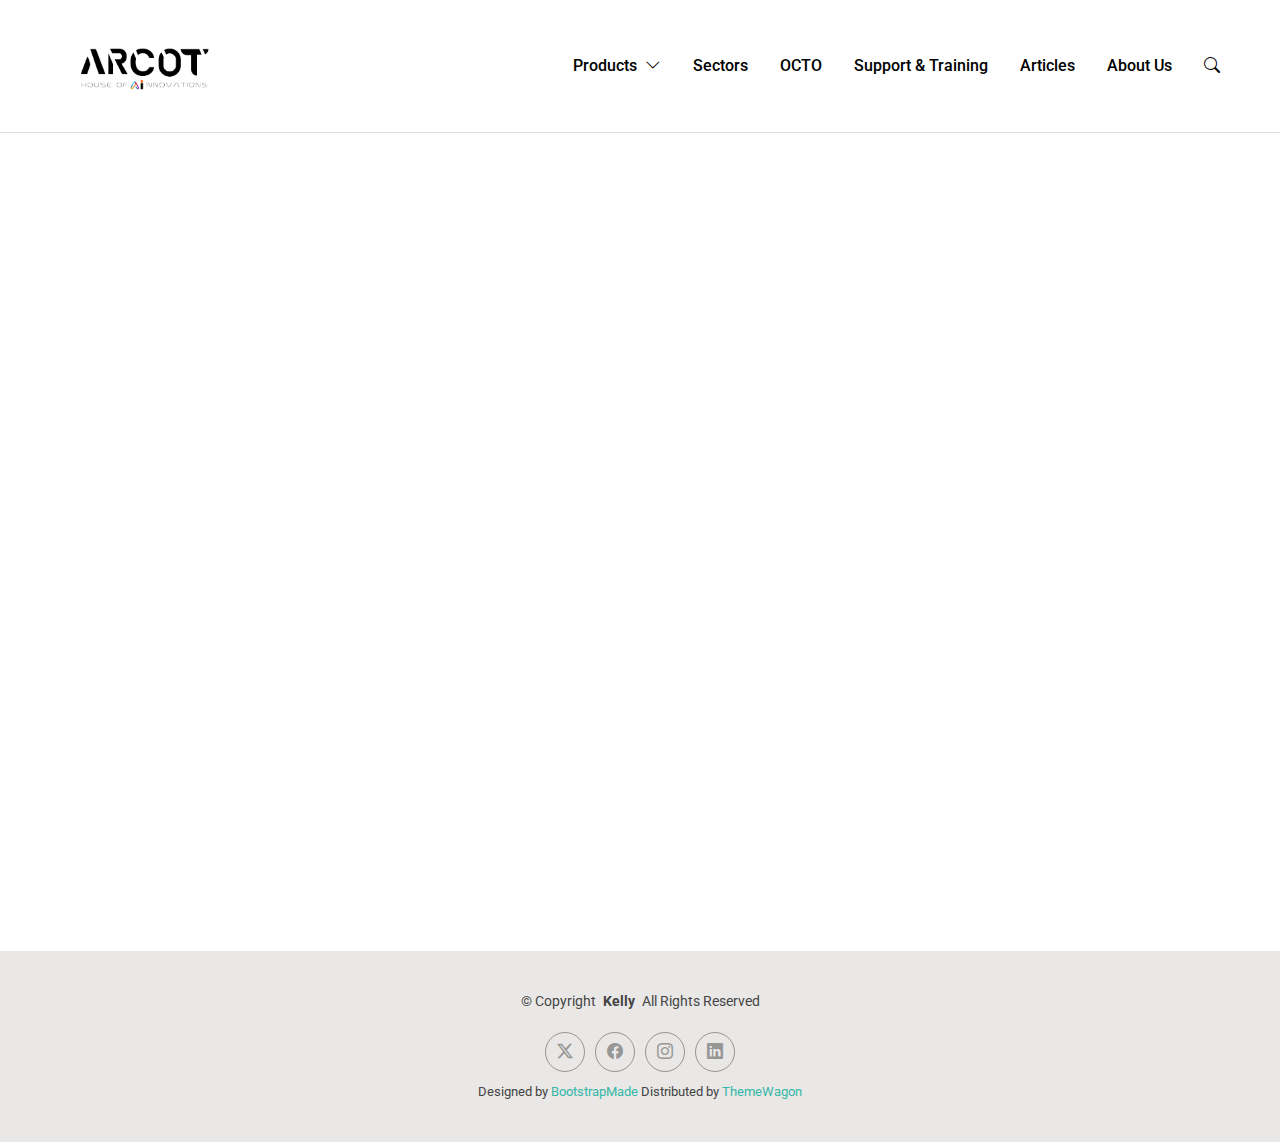
<file: index.html>
<!DOCTYPE html>
<html lang="en">

<head>
  <meta charset="utf-8">
  <meta content="width=device-width, initial-scale=1.0" name="viewport">
  <title>Arcot Industries Private Limited</title>
  <meta name="description" content="">
  <meta name="keywords" content="">
  <link href="https://cdn.jsdelivr.net/npm/bootstrap@5.3.0/dist/css/bootstrap.min.css" rel="stylesheet">
  <link href="https://cdn.jsdelivr.net/npm/bootstrap-icons@1.10.5/font/bootstrap-icons.css" rel="stylesheet">

<link href="https://cdn.jsdelivr.net/npm/bootstrap@5.3.0/dist/css/bootstrap.min.css" rel="stylesheet" />
  <link href="https://cdn.jsdelivr.net/npm/bootstrap-icons@1.10.5/font/bootstrap-icons.css" rel="stylesheet" />

  <!-- Favicons -->
  <link href="assets/img/AI-LOGO-1.png" rel="icon">
  <link href="assets/img/apple-touch-icon.png" rel="apple-touch-icon">

  <!-- Fonts -->
  <link href="https://fonts.googleapis.com" rel="preconnect">
  <link href="https://fonts.gstatic.com" rel="preconnect" crossorigin>
  <link href="https://fonts.googleapis.com/css2?family=Roboto:ital,wght@0,100;0,300;0,400;0,500;0,700;0,900;1,100;1,300;1,400;1,500;1,700;1,900&family=Poppins:ital,wght@0,100;0,200;0,300;0,400;0,500;0,600;0,700;0,800;0,900;1,100;1,200;1,300;1,400;1,500;1,600;1,700;1,800;1,900&family=Raleway:ital,wght@0,100;0,200;0,300;0,400;0,500;0,600;0,700;0,800;0,900;1,100;1,200;1,300;1,400;1,500;1,600;1,700;1,800;1,900&display=swap" rel="stylesheet">

  <!-- Vendor CSS Files -->
  <link href="assets/vendor/bootstrap/css/bootstrap.min.css" rel="stylesheet">
  <link href="assets/vendor/bootstrap-icons/bootstrap-icons.css" rel="stylesheet">
  <link href="assets/vendor/aos/aos.css" rel="stylesheet">
  <link href="assets/vendor/swiper/swiper-bundle.min.css" rel="stylesheet">
  <link href="assets/vendor/glightbox/css/glightbox.min.css" rel="stylesheet">

  <!-- Main CSS File -->
  <link href="assets/css/main.css" rel="stylesheet">


</head>

<body class="index-page">
<!-- ✅ Fully Working Ansell-style Navbar with Product Mega Dropdown -->
<header>
  <div class="header-wrap position-relative">
    <a href="#"><img src="assets/img/AI-LOGO-1.png" alt="Logo" class="logo"></a>
    <button class="menu-toggle" onclick="toggleMenu()" id="menuBtn"><i class="bi bi-list"></i></button>
    <nav class="navmenu" id="mainNav">
      <ul class="mb-0">
        <li>
          <a href="#" onclick="toggleMegaMenu(event)">Products <i class="bi bi-chevron-down ms-1"></i></a>
        </li>
        <li><a href="#">Sectors</a></li>
        <li><a href="#">OCTO</a></li>
        <li><a href="#">Support & Training</a></li>
        <li><a href="#">Articles</a></li>
        <li><a href="#">About Us</a></li>
        <li><a href="#"><i class="bi bi-search"></i></a></li>
      </ul>
    </nav>
  </div>

  <div id="megaMenu" class="mega-menu">
    <div class="row">
      <div class="col-md-3">
        <h5 class="section-title">Products</h5>
        <div class="underline"></div>
        <p class="description">
          We are a leading manufacturer of quality internal and external lighting products for commercial, industrial and retail applications.
        </p>
        <a href="#" style="color:#8a2042; font-weight:600;">View all products <i class="bi bi-arrow-right"></i></a>
      </div>
      <div class="col-md-9">
        <h5 class="section-title">Product Types</h5>
        <div class="underline"></div>
        <div class="d-flex flex-wrap">
          <a href="#">Smart Lighting</a>
          <a href="#">Downlights</a>
          <a href="#">Track Lighting</a>
          <a href="#">Pendants</a>
          <a href="#">Wall Lights</a>
          <a href="#">LED Strip</a>
          <a href="#">Bespoke LED Strip Service</a>
          <a href="#">Cabinet and Bathroom Fittings</a>
          <a href="#">Bulkheads</a>
          <a href="#">Bollards</a>
          <a href="#">Feature Lighting</a>
          <a href="#">Floodlights</a>
          <a href="#">Street Lights</a>
          <a href="#">High/Low Bay</a>
          <a href="#">Battens and Weatherproofs</a>
          <a href="#">Commercial Linear</a>
          <a href="#">Commercial Modular</a>
          <a href="#">Emergency</a>
          <a href="#">AFIX</a>
          <a href="#">Electrical Accessories</a>
          <a href="#">Product Data Downloads</a>
          <a href="#">Inspiration</a>
        </div>
      </div>
    </div>
  </div>
</header>

<script>
  function toggleMegaMenu(event) {
    event.preventDefault();
    const menu = document.getElementById('megaMenu');
    menu.classList.toggle('show');
  }

  function toggleMenu() {
    const nav = document.getElementById('mainNav');
    const btn = document.getElementById('menuBtn');
    nav.classList.toggle('show');
    btn.innerHTML = nav.classList.contains('show')
      ? '<i class="bi bi-x-lg"></i>'
      : '<i class="bi bi-list"></i>';
  }

  document.addEventListener('click', function (e) {
    const menu = document.getElementById('megaMenu');
    const nav = document.getElementById('mainNav');
    if (!e.target.closest('.navmenu') && !e.target.closest('#megaMenu') && !e.target.closest('#menuBtn')) {
      menu.classList.remove('show');
    }
  });
</script>


<!-- Styles -->
  <style>
    body { margin: 0; }
    header { background: #fff; border-bottom: 1px solid #ddd; padding: 1rem 0; position: sticky; top: 0; z-index: 9999; }
    .navmenu ul { list-style: none; margin: 0; padding: 0; display: flex; gap: 2rem; }
    .navmenu a { text-decoration: none; color: #000; font-weight: 500; }
    .navmenu a:hover { color: #80003c; }
    .mega-menu { display: none; position: absolute; top: 100%; left: 0; width: 100vw; background: #fff; padding: 2rem; box-shadow: 0 5px 15px rgba(0,0,0,0.1); }
    .mega-menu ul { padding-left: 0; list-style: none; }
    .mega-menu a { color: #000; display: block; padding: 5px 0; }
    .mega-menu a:hover { color: #80003c; text-decoration: underline; }
    .header-social-links a { margin-left: 0.5rem; font-size: 1.2rem; color: #000; }
  </style>




  <main class="main">

    <!-- Hero Section -->
    <section id="hero" class="hero section">

      <img src="assets/img/hero-bg.jpg" alt="" data-aos="fade-in">

      <div class="container text-center" data-aos="zoom-out" data-aos-delay="100">
        <div class="row justify-content-center">
          <div class="col-lg-8">
            <h2>Kelly Adams</h2>
            <p>I'm a professional illustrator from San Francisco</p>
            <a href="about.html" class="btn-get-started">About Me</a>
          </div>
        </div>
      </div>

    </section><!-- /Hero Section -->

  </main>

  <footer id="footer" class="footer light-background">

    <div class="container">
      <div class="copyright text-center ">
        <p>© <span>Copyright</span> <strong class="px-1 sitename">Kelly</strong> <span>All Rights Reserved<br></span></p>
      </div>
      <div class="social-links d-flex justify-content-center">
        <a href=""><i class="bi bi-twitter-x"></i></a>
        <a href=""><i class="bi bi-facebook"></i></a>
        <a href=""><i class="bi bi-instagram"></i></a>
        <a href=""><i class="bi bi-linkedin"></i></a>
      </div>
      <div class="credits">
        <!-- All the links in the footer should remain intact. -->
        <!-- You can delete the links only if you've purchased the pro version. -->
        <!-- Licensing information: https://bootstrapmade.com/license/ -->
        <!-- Purchase the pro version with working PHP/AJAX contact form: [buy-url] -->
        Designed by <a href="https://bootstrapmade.com/">BootstrapMade</a> Distributed by <a href=“https://themewagon.com>ThemeWagon
      </div>
    </div>
  </footer>

  <!-- Scroll Top -->
  <a href="#" id="scroll-top" class="scroll-top d-flex align-items-center justify-content-center"><i class="bi bi-arrow-up-short"></i></a>



  <!-- Vendor JS Files -->
  <script src="assets/vendor/bootstrap/js/bootstrap.bundle.min.js"></script>
  <script src="assets/vendor/php-email-form/validate.js"></script>
  <script src="assets/vendor/aos/aos.js"></script>
  <script src="assets/vendor/waypoints/noframework.waypoints.js"></script>
  <script src="assets/vendor/purecounter/purecounter_vanilla.js"></script>
  <script src="assets/vendor/swiper/swiper-bundle.min.js"></script>
  <script src="assets/vendor/glightbox/js/glightbox.min.js"></script>
  <script src="assets/vendor/imagesloaded/imagesloaded.pkgd.min.js"></script>
  <script src="assets/vendor/isotope-layout/isotope.pkgd.min.js"></script>

  <!-- Main JS File -->
  <script src="assets/js/main.js"></script>
  <!-- Scripts -->




</body>

</html>
</file>
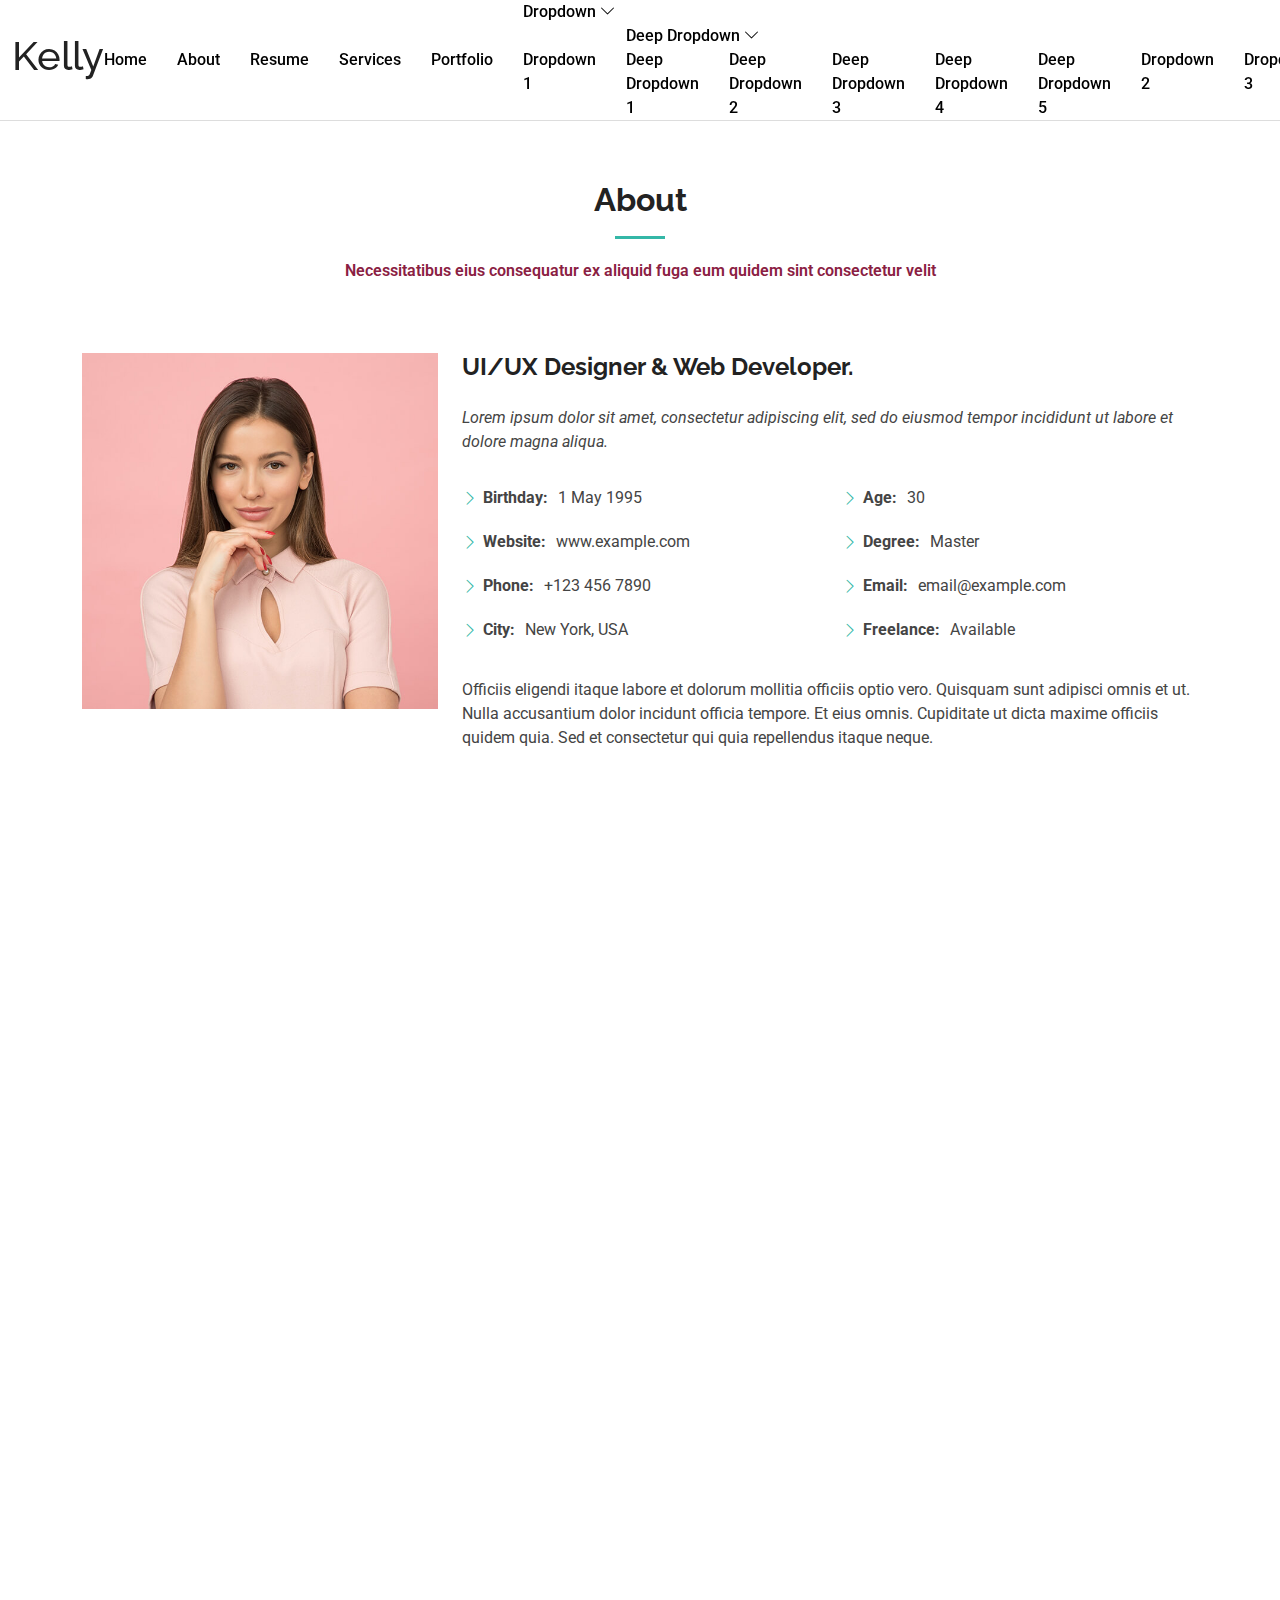
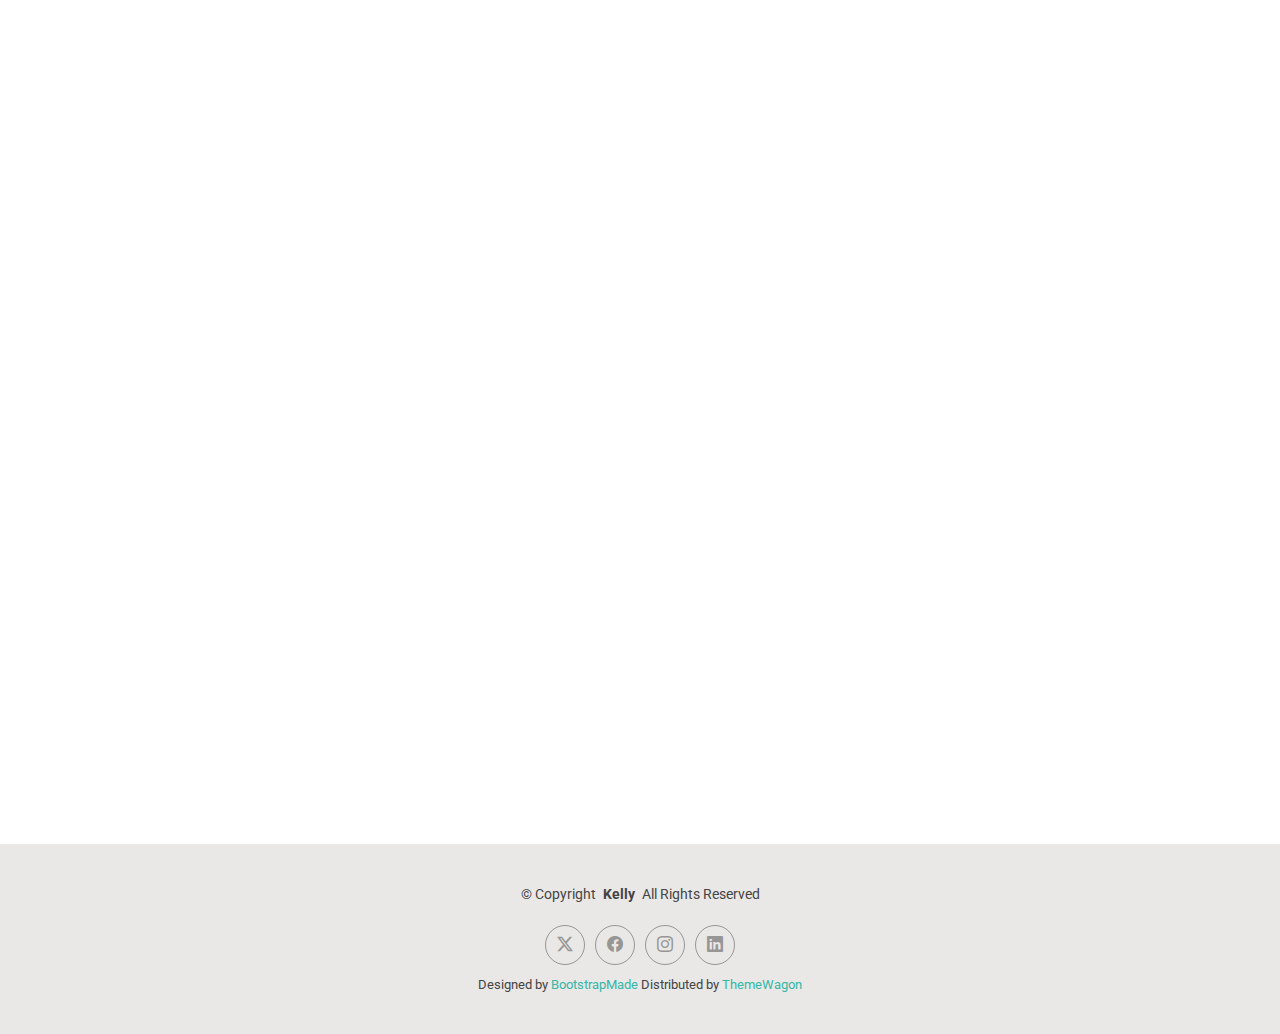
<file: about.html>
<!DOCTYPE html>
<html lang="en">

<head>
  <meta charset="utf-8">
  <meta content="width=device-width, initial-scale=1.0" name="viewport">
  <title>Arcot Industries Private Limited</title>
  <meta name="description" content="">
  <meta name="keywords" content="">

  <!-- Favicons -->
  <link href="assets/img/favicon.png" rel="icon">
  <link href="assets/img/apple-touch-icon.png" rel="apple-touch-icon">

  <!-- Fonts -->
  <link href="https://fonts.googleapis.com" rel="preconnect">
  <link href="https://fonts.gstatic.com" rel="preconnect" crossorigin>
  <link href="https://fonts.googleapis.com/css2?family=Roboto:ital,wght@0,100;0,300;0,400;0,500;0,700;0,900;1,100;1,300;1,400;1,500;1,700;1,900&family=Poppins:ital,wght@0,100;0,200;0,300;0,400;0,500;0,600;0,700;0,800;0,900;1,100;1,200;1,300;1,400;1,500;1,600;1,700;1,800;1,900&family=Raleway:ital,wght@0,100;0,200;0,300;0,400;0,500;0,600;0,700;0,800;0,900;1,100;1,200;1,300;1,400;1,500;1,600;1,700;1,800;1,900&display=swap" rel="stylesheet">

  <!-- Vendor CSS Files -->
  <link href="assets/vendor/bootstrap/css/bootstrap.min.css" rel="stylesheet">
  <link href="assets/vendor/bootstrap-icons/bootstrap-icons.css" rel="stylesheet">
  <link href="assets/vendor/aos/aos.css" rel="stylesheet">
  <link href="assets/vendor/swiper/swiper-bundle.min.css" rel="stylesheet">
  <link href="assets/vendor/glightbox/css/glightbox.min.css" rel="stylesheet">

  <!-- Main CSS File -->
  <link href="assets/css/main.css" rel="stylesheet">

  <!-- =======================================================
  * Template Name: Kelly
  * Template URL: https://bootstrapmade.com/kelly-free-bootstrap-cv-resume-html-template/
  * Updated: Aug 07 2024 with Bootstrap v5.3.3
  * Author: BootstrapMade.com
  * License: https://bootstrapmade.com/license/
  ======================================================== -->
</head>

<body class="about-page">

  <header id="header" class="header d-flex align-items-center light-background sticky-top">
    <div class="container-fluid position-relative d-flex align-items-center justify-content-between">

      <a href="index.html" class="logo d-flex align-items-center me-auto me-xl-0">
        <!-- Uncomment the line below if you also wish to use an image logo -->
        <!-- <img src="assets/img/logo.png" alt=""> -->
        <h1 class="sitename">Kelly</h1>
      </a>

      <nav id="navmenu" class="navmenu">
        <ul>
          <li><a href="index.html">Home</a></li>
          <li><a href="about.html" class="active">About</a></li>
          <li><a href="resume.html">Resume</a></li>
          <li><a href="services.html">Services</a></li>
          <li><a href="portfolio.html">Portfolio</a></li>
          <li class="dropdown"><a href="#"><span>Dropdown</span> <i class="bi bi-chevron-down toggle-dropdown"></i></a>
            <ul>
              <li><a href="#">Dropdown 1</a></li>
              <li class="dropdown"><a href="#"><span>Deep Dropdown</span> <i class="bi bi-chevron-down toggle-dropdown"></i></a>
                <ul>
                  <li><a href="#">Deep Dropdown 1</a></li>
                  <li><a href="#">Deep Dropdown 2</a></li>
                  <li><a href="#">Deep Dropdown 3</a></li>
                  <li><a href="#">Deep Dropdown 4</a></li>
                  <li><a href="#">Deep Dropdown 5</a></li>
                </ul>
              </li>
              <li><a href="#">Dropdown 2</a></li>
              <li><a href="#">Dropdown 3</a></li>
              <li><a href="#">Dropdown 4</a></li>
            </ul>
          </li>
          <li><a href="contact.html">Contact</a></li>
        </ul>
        <i class="mobile-nav-toggle d-xl-none bi bi-list"></i>
      </nav>

      <div class="header-social-links">
        <a href="#" class="twitter"><i class="bi bi-twitter-x"></i></a>
        <a href="#" class="facebook"><i class="bi bi-facebook"></i></a>
        <a href="#" class="instagram"><i class="bi bi-instagram"></i></a>
        <a href="#" class="linkedin"><i class="bi bi-linkedin"></i></a>
      </div>

    </div>
  </header>

  <main class="main">

    <!-- About Section -->
    <section id="about" class="about section">

      <!-- Section Title -->
      <div class="container section-title" data-aos="fade-up">
        <h2>About</h2>
        <p>Necessitatibus eius consequatur ex aliquid fuga eum quidem sint consectetur velit</p>
      </div><!-- End Section Title -->

      <div class="container" data-aos="fade-up" data-aos-delay="100">

        <div class="row gy-4 justify-content-center">
          <div class="col-lg-4">
            <img src="assets/img/profile-img.jpg" class="img-fluid" alt="">
          </div>
          <div class="col-lg-8 content">
            <h2>UI/UX Designer &amp; Web Developer.</h2>
            <p class="fst-italic py-3">
              Lorem ipsum dolor sit amet, consectetur adipiscing elit, sed do eiusmod tempor incididunt ut labore et dolore
              magna aliqua.
            </p>
            <div class="row">
              <div class="col-lg-6">
                <ul>
                  <li><i class="bi bi-chevron-right"></i> <strong>Birthday:</strong> <span>1 May 1995</span></li>
                  <li><i class="bi bi-chevron-right"></i> <strong>Website:</strong> <span>www.example.com</span></li>
                  <li><i class="bi bi-chevron-right"></i> <strong>Phone:</strong> <span>+123 456 7890</span></li>
                  <li><i class="bi bi-chevron-right"></i> <strong>City:</strong> <span>New York, USA</span></li>
                </ul>
              </div>
              <div class="col-lg-6">
                <ul>
                  <li><i class="bi bi-chevron-right"></i> <strong>Age:</strong> <span>30</span></li>
                  <li><i class="bi bi-chevron-right"></i> <strong>Degree:</strong> <span>Master</span></li>
                  <li><i class="bi bi-chevron-right"></i> <strong>Email:</strong> <span>email@example.com</span></li>
                  <li><i class="bi bi-chevron-right"></i> <strong>Freelance:</strong> <span>Available</span></li>
                </ul>
              </div>
            </div>
            <p class="py-3">
              Officiis eligendi itaque labore et dolorum mollitia officiis optio vero. Quisquam sunt adipisci omnis et ut. Nulla accusantium dolor incidunt officia tempore. Et eius omnis.
              Cupiditate ut dicta maxime officiis quidem quia. Sed et consectetur qui quia repellendus itaque neque.
            </p>
          </div>
        </div>

      </div>

    </section><!-- /About Section -->

    <!-- Skills Section -->
    <section id="skills" class="skills section">

      <!-- Section Title -->
      <div class="container section-title" data-aos="fade-up">
        <h2>Skills</h2>
        <p>Necessitatibus eius consequatur ex aliquid fuga eum quidem sint consectetur velit</p>
      </div><!-- End Section Title -->

      <div class="container" data-aos="fade-up" data-aos-delay="100">

        <div class="row skills-content skills-animation">

          <div class="col-lg-6">

            <div class="progress">
              <span class="skill"><span>HTML</span> <i class="val">100%</i></span>
              <div class="progress-bar-wrap">
                <div class="progress-bar" role="progressbar" aria-valuenow="100" aria-valuemin="0" aria-valuemax="100"></div>
              </div>
            </div><!-- End Skills Item -->

            <div class="progress">
              <span class="skill"><span>CSS</span> <i class="val">90%</i></span>
              <div class="progress-bar-wrap">
                <div class="progress-bar" role="progressbar" aria-valuenow="90" aria-valuemin="0" aria-valuemax="100"></div>
              </div>
            </div><!-- End Skills Item -->

            <div class="progress">
              <span class="skill"><span>JavaScript</span> <i class="val">75%</i></span>
              <div class="progress-bar-wrap">
                <div class="progress-bar" role="progressbar" aria-valuenow="75" aria-valuemin="0" aria-valuemax="100"></div>
              </div>
            </div><!-- End Skills Item -->

          </div>

          <div class="col-lg-6">

            <div class="progress">
              <span class="skill"><span>PHP</span> <i class="val">80%</i></span>
              <div class="progress-bar-wrap">
                <div class="progress-bar" role="progressbar" aria-valuenow="80" aria-valuemin="0" aria-valuemax="100"></div>
              </div>
            </div><!-- End Skills Item -->

            <div class="progress">
              <span class="skill"><span>WordPress/CMS</span> <i class="val">90%</i></span>
              <div class="progress-bar-wrap">
                <div class="progress-bar" role="progressbar" aria-valuenow="90" aria-valuemin="0" aria-valuemax="100"></div>
              </div>
            </div><!-- End Skills Item -->

            <div class="progress">
              <span class="skill"><span>Photoshop</span> <i class="val">55%</i></span>
              <div class="progress-bar-wrap">
                <div class="progress-bar" role="progressbar" aria-valuenow="55" aria-valuemin="0" aria-valuemax="100"></div>
              </div>
            </div><!-- End Skills Item -->

          </div>

        </div>

      </div>

    </section><!-- /Skills Section -->

    <!-- Stats Section -->
    <section id="stats" class="stats section">

      <!-- Section Title -->
      <div class="container section-title" data-aos="fade-up">
        <h2>Facts</h2>
        <p>Necessitatibus eius consequatur ex aliquid fuga eum quidem sint consectetur velit</p>
      </div><!-- End Section Title -->

      <div class="container" data-aos="fade-up" data-aos-delay="100">

        <div class="row gy-4">

          <div class="col-lg-3 col-md-6">
            <div class="stats-item text-center w-100 h-100">
              <span data-purecounter-start="0" data-purecounter-end="232" data-purecounter-duration="1" class="purecounter"></span>
              <p>Clients</p>
            </div>
          </div><!-- End Stats Item -->

          <div class="col-lg-3 col-md-6">
            <div class="stats-item text-center w-100 h-100">
              <span data-purecounter-start="0" data-purecounter-end="521" data-purecounter-duration="1" class="purecounter"></span>
              <p>Projects</p>
            </div>
          </div><!-- End Stats Item -->

          <div class="col-lg-3 col-md-6">
            <div class="stats-item text-center w-100 h-100">
              <span data-purecounter-start="0" data-purecounter-end="1453" data-purecounter-duration="1" class="purecounter"></span>
              <p>Hours Of Support</p>
            </div>
          </div><!-- End Stats Item -->

          <div class="col-lg-3 col-md-6">
            <div class="stats-item text-center w-100 h-100">
              <span data-purecounter-start="0" data-purecounter-end="32" data-purecounter-duration="1" class="purecounter"></span>
              <p>Workers</p>
            </div>
          </div><!-- End Stats Item -->

        </div>

      </div>

    </section><!-- /Stats Section -->

    <!-- Testimonials Section -->
    <section id="testimonials" class="testimonials section">

      <!-- Section Title -->
      <div class="container section-title" data-aos="fade-up">
        <h2>Testimonials</h2>
        <p>Necessitatibus eius consequatur ex aliquid fuga eum quidem sint consectetur velit</p>
      </div><!-- End Section Title -->

      <div class="container" data-aos="fade-up" data-aos-delay="100">

        <div class="swiper init-swiper">
          <script type="application/json" class="swiper-config">
            {
              "loop": true,
              "speed": 600,
              "autoplay": {
                "delay": 5000
              },
              "slidesPerView": "auto",
              "pagination": {
                "el": ".swiper-pagination",
                "type": "bullets",
                "clickable": true
              }
            }
          </script>
          <div class="swiper-wrapper">

            <div class="swiper-slide">
              <div class="testimonial-item">
                <img src="assets/img/testimonials/testimonials-1.jpg" class="testimonial-img" alt="">
                <h3>Saul Goodman</h3>
                <h4>Ceo &amp; Founder</h4>
                <div class="stars">
                  <i class="bi bi-star-fill"></i><i class="bi bi-star-fill"></i><i class="bi bi-star-fill"></i><i class="bi bi-star-fill"></i><i class="bi bi-star-fill"></i>
                </div>
                <p>
                  <i class="bi bi-quote quote-icon-left"></i>
                  <span>Proin iaculis purus consequat sem cure digni ssim donec porttitora entum suscipit rhoncus. Accusantium quam, ultricies eget id, aliquam eget nibh et. Maecen aliquam, risus at semper.</span>
                  <i class="bi bi-quote quote-icon-right"></i>
                </p>
              </div>
            </div><!-- End testimonial item -->

            <div class="swiper-slide">
              <div class="testimonial-item">
                <img src="assets/img/testimonials/testimonials-2.jpg" class="testimonial-img" alt="">
                <h3>Sara Wilsson</h3>
                <h4>Designer</h4>
                <div class="stars">
                  <i class="bi bi-star-fill"></i><i class="bi bi-star-fill"></i><i class="bi bi-star-fill"></i><i class="bi bi-star-fill"></i><i class="bi bi-star-fill"></i>
                </div>
                <p>
                  <i class="bi bi-quote quote-icon-left"></i>
                  <span>Export tempor illum tamen malis malis eram quae irure esse labore quem cillum quid cillum eram malis quorum velit fore eram velit sunt aliqua noster fugiat irure amet legam anim culpa.</span>
                  <i class="bi bi-quote quote-icon-right"></i>
                </p>
              </div>
            </div><!-- End testimonial item -->

            <div class="swiper-slide">
              <div class="testimonial-item">
                <img src="assets/img/testimonials/testimonials-3.jpg" class="testimonial-img" alt="">
                <h3>Jena Karlis</h3>
                <h4>Store Owner</h4>
                <div class="stars">
                  <i class="bi bi-star-fill"></i><i class="bi bi-star-fill"></i><i class="bi bi-star-fill"></i><i class="bi bi-star-fill"></i><i class="bi bi-star-fill"></i>
                </div>
                <p>
                  <i class="bi bi-quote quote-icon-left"></i>
                  <span>Enim nisi quem export duis labore cillum quae magna enim sint quorum nulla quem veniam duis minim tempor labore quem eram duis noster aute amet eram fore quis sint minim.</span>
                  <i class="bi bi-quote quote-icon-right"></i>
                </p>
              </div>
            </div><!-- End testimonial item -->

            <div class="swiper-slide">
              <div class="testimonial-item">
                <img src="assets/img/testimonials/testimonials-4.jpg" class="testimonial-img" alt="">
                <h3>Matt Brandon</h3>
                <h4>Freelancer</h4>
                <div class="stars">
                  <i class="bi bi-star-fill"></i><i class="bi bi-star-fill"></i><i class="bi bi-star-fill"></i><i class="bi bi-star-fill"></i><i class="bi bi-star-fill"></i>
                </div>
                <p>
                  <i class="bi bi-quote quote-icon-left"></i>
                  <span>Fugiat enim eram quae cillum dolore dolor amet nulla culpa multos export minim fugiat minim velit minim dolor enim duis veniam ipsum anim magna sunt elit fore quem dolore labore illum veniam.</span>
                  <i class="bi bi-quote quote-icon-right"></i>
                </p>
              </div>
            </div><!-- End testimonial item -->

            <div class="swiper-slide">
              <div class="testimonial-item">
                <img src="assets/img/testimonials/testimonials-5.jpg" class="testimonial-img" alt="">
                <h3>John Larson</h3>
                <h4>Entrepreneur</h4>
                <div class="stars">
                  <i class="bi bi-star-fill"></i><i class="bi bi-star-fill"></i><i class="bi bi-star-fill"></i><i class="bi bi-star-fill"></i><i class="bi bi-star-fill"></i>
                </div>
                <p>
                  <i class="bi bi-quote quote-icon-left"></i>
                  <span>Quis quorum aliqua sint quem legam fore sunt eram irure aliqua veniam tempor noster veniam enim culpa labore duis sunt culpa nulla illum cillum fugiat legam esse veniam culpa fore nisi cillum quid.</span>
                  <i class="bi bi-quote quote-icon-right"></i>
                </p>
              </div>
            </div><!-- End testimonial item -->

          </div>
          <div class="swiper-pagination"></div>
        </div>

      </div>

    </section><!-- /Testimonials Section -->

  </main>

  <footer id="footer" class="footer light-background">

    <div class="container">
      <div class="copyright text-center ">
        <p>© <span>Copyright</span> <strong class="px-1 sitename">Kelly</strong> <span>All Rights Reserved<br></span></p>
      </div>
      <div class="social-links d-flex justify-content-center">
        <a href=""><i class="bi bi-twitter-x"></i></a>
        <a href=""><i class="bi bi-facebook"></i></a>
        <a href=""><i class="bi bi-instagram"></i></a>
        <a href=""><i class="bi bi-linkedin"></i></a>
      </div>
      <div class="credits">
        <!-- All the links in the footer should remain intact. -->
        <!-- You can delete the links only if you've purchased the pro version. -->
        <!-- Licensing information: https://bootstrapmade.com/license/ -->
        <!-- Purchase the pro version with working PHP/AJAX contact form: [buy-url] -->
        Designed by <a href="https://bootstrapmade.com/">BootstrapMade</a> Distributed by <a href=“https://themewagon.com>ThemeWagon
      </div>
    </div>

  </footer>

  <!-- Scroll Top -->
  <a href="#" id="scroll-top" class="scroll-top d-flex align-items-center justify-content-center"><i class="bi bi-arrow-up-short"></i></a>

  <!-- Preloader -->
  <div id="preloader"></div>

  <!-- Vendor JS Files -->
  <script src="assets/vendor/bootstrap/js/bootstrap.bundle.min.js"></script>
  <script src="assets/vendor/php-email-form/validate.js"></script>
  <script src="assets/vendor/aos/aos.js"></script>
  <script src="assets/vendor/waypoints/noframework.waypoints.js"></script>
  <script src="assets/vendor/purecounter/purecounter_vanilla.js"></script>
  <script src="assets/vendor/swiper/swiper-bundle.min.js"></script>
  <script src="assets/vendor/glightbox/js/glightbox.min.js"></script>
  <script src="assets/vendor/imagesloaded/imagesloaded.pkgd.min.js"></script>
  <script src="assets/vendor/isotope-layout/isotope.pkgd.min.js"></script>

  <!-- Main JS File -->
  <script src="assets/js/main.js"></script>

</body>

</html>
</file>
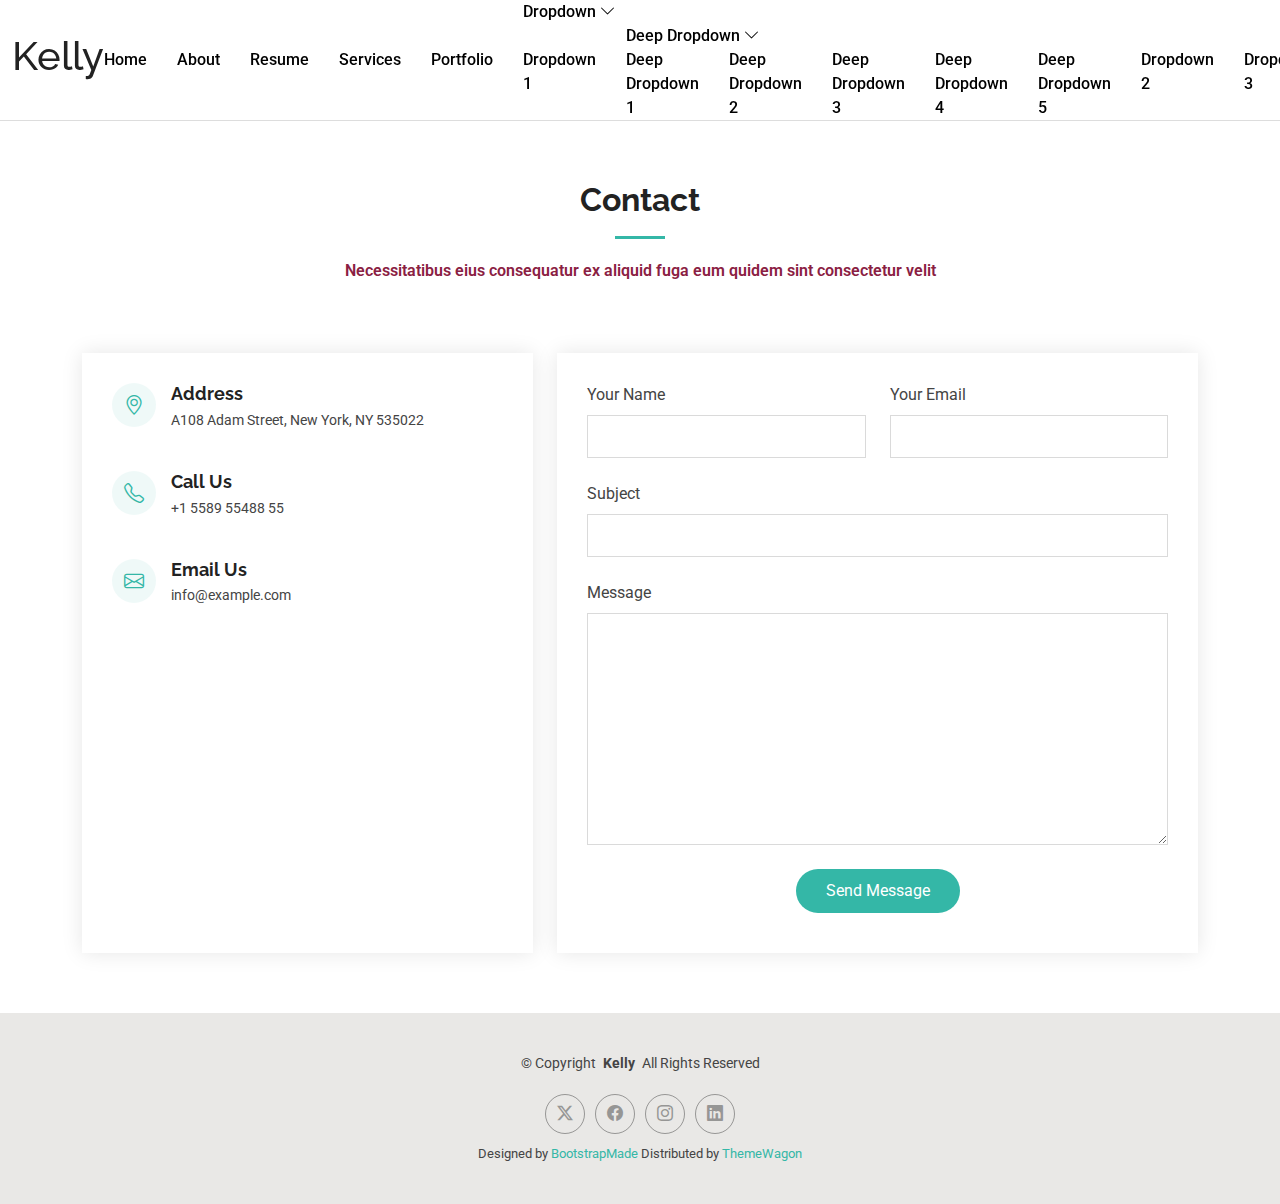
<file: contact.html>
<!DOCTYPE html>
<html lang="en">

<head>
  <meta charset="utf-8">
  <meta content="width=device-width, initial-scale=1.0" name="viewport">
 <title>Arcot Industries Private Limited</title>
  <meta name="description" content="">
  <meta name="keywords" content="">

  <!-- Favicons -->
  <link href="assets/img/favicon.png" rel="icon">
  <link href="assets/img/apple-touch-icon.png" rel="apple-touch-icon">

  <!-- Fonts -->
  <link href="https://fonts.googleapis.com" rel="preconnect">
  <link href="https://fonts.gstatic.com" rel="preconnect" crossorigin>
  <link href="https://fonts.googleapis.com/css2?family=Roboto:ital,wght@0,100;0,300;0,400;0,500;0,700;0,900;1,100;1,300;1,400;1,500;1,700;1,900&family=Poppins:ital,wght@0,100;0,200;0,300;0,400;0,500;0,600;0,700;0,800;0,900;1,100;1,200;1,300;1,400;1,500;1,600;1,700;1,800;1,900&family=Raleway:ital,wght@0,100;0,200;0,300;0,400;0,500;0,600;0,700;0,800;0,900;1,100;1,200;1,300;1,400;1,500;1,600;1,700;1,800;1,900&display=swap" rel="stylesheet">

  <!-- Vendor CSS Files -->
  <link href="assets/vendor/bootstrap/css/bootstrap.min.css" rel="stylesheet">
  <link href="assets/vendor/bootstrap-icons/bootstrap-icons.css" rel="stylesheet">
  <link href="assets/vendor/aos/aos.css" rel="stylesheet">
  <link href="assets/vendor/swiper/swiper-bundle.min.css" rel="stylesheet">
  <link href="assets/vendor/glightbox/css/glightbox.min.css" rel="stylesheet">

  <!-- Main CSS File -->
  <link href="assets/css/main.css" rel="stylesheet">

  <!-- =======================================================
  * Template Name: Kelly
  * Template URL: https://bootstrapmade.com/kelly-free-bootstrap-cv-resume-html-template/
  * Updated: Aug 07 2024 with Bootstrap v5.3.3
  * Author: BootstrapMade.com
  * License: https://bootstrapmade.com/license/
  ======================================================== -->
</head>

<body class="contact-page">

  <header id="header" class="header d-flex align-items-center light-background sticky-top">
    <div class="container-fluid position-relative d-flex align-items-center justify-content-between">

      <a href="index.html" class="logo d-flex align-items-center me-auto me-xl-0">
        <!-- Uncomment the line below if you also wish to use an image logo -->
        <!-- <img src="assets/img/logo.png" alt=""> -->
        <h1 class="sitename">Kelly</h1>
      </a>

      <nav id="navmenu" class="navmenu">
        <ul>
          <li><a href="index.html">Home</a></li>
          <li><a href="about.html">About</a></li>
          <li><a href="resume.html">Resume</a></li>
          <li><a href="services.html">Services</a></li>
          <li><a href="portfolio.html">Portfolio</a></li>
          <li class="dropdown"><a href="#"><span>Dropdown</span> <i class="bi bi-chevron-down toggle-dropdown"></i></a>
            <ul>
              <li><a href="#">Dropdown 1</a></li>
              <li class="dropdown"><a href="#"><span>Deep Dropdown</span> <i class="bi bi-chevron-down toggle-dropdown"></i></a>
                <ul>
                  <li><a href="#">Deep Dropdown 1</a></li>
                  <li><a href="#">Deep Dropdown 2</a></li>
                  <li><a href="#">Deep Dropdown 3</a></li>
                  <li><a href="#">Deep Dropdown 4</a></li>
                  <li><a href="#">Deep Dropdown 5</a></li>
                </ul>
              </li>
              <li><a href="#">Dropdown 2</a></li>
              <li><a href="#">Dropdown 3</a></li>
              <li><a href="#">Dropdown 4</a></li>
            </ul>
          </li>
          <li><a href="contact.html" class="active">Contact</a></li>
        </ul>
        <i class="mobile-nav-toggle d-xl-none bi bi-list"></i>
      </nav>

      <div class="header-social-links">
        <a href="#" class="twitter"><i class="bi bi-twitter-x"></i></a>
        <a href="#" class="facebook"><i class="bi bi-facebook"></i></a>
        <a href="#" class="instagram"><i class="bi bi-instagram"></i></a>
        <a href="#" class="linkedin"><i class="bi bi-linkedin"></i></a>
      </div>

    </div>
  </header>

  <main class="main">

    <!-- Contact Section -->
    <section id="contact" class="contact section">

      <!-- Section Title -->
      <div class="container section-title" data-aos="fade-up">
        <h2>Contact</h2>
        <p>Necessitatibus eius consequatur ex aliquid fuga eum quidem sint consectetur velit</p>
      </div><!-- End Section Title -->

      <div class="container" data-aos="fade-up" data-aos-delay="100">

        <div class="row gy-4">

          <div class="col-lg-5">

            <div class="info-wrap">
              <div class="info-item d-flex" data-aos="fade-up" data-aos-delay="200">
                <i class="bi bi-geo-alt flex-shrink-0"></i>
                <div>
                  <h3>Address</h3>
                  <p>A108 Adam Street, New York, NY 535022</p>
                </div>
              </div><!-- End Info Item -->

              <div class="info-item d-flex" data-aos="fade-up" data-aos-delay="300">
                <i class="bi bi-telephone flex-shrink-0"></i>
                <div>
                  <h3>Call Us</h3>
                  <p>+1 5589 55488 55</p>
                </div>
              </div><!-- End Info Item -->

              <div class="info-item d-flex" data-aos="fade-up" data-aos-delay="400">
                <i class="bi bi-envelope flex-shrink-0"></i>
                <div>
                  <h3>Email Us</h3>
                  <p>info@example.com</p>
                </div>
              </div><!-- End Info Item -->

              <iframe src="https://www.google.com/maps/embed?pb=!1m14!1m8!1m3!1d48389.78314118045!2d-74.006138!3d40.710059!3m2!1i1024!2i768!4f13.1!3m3!1m2!1s0x89c25a22a3bda30d%3A0xb89d1fe6bc499443!2sDowntown%20Conference%20Center!5e0!3m2!1sen!2sus!4v1676961268712!5m2!1sen!2sus" frameborder="0" style="border:0; width: 100%; height: 270px;" allowfullscreen="" loading="lazy" referrerpolicy="no-referrer-when-downgrade"></iframe>
            </div>
          </div>

          <div class="col-lg-7">
            <form action="forms/contact.php" method="post" class="php-email-form" data-aos="fade-up" data-aos-delay="200">
              <div class="row gy-4">

                <div class="col-md-6">
                  <label for="name-field" class="pb-2">Your Name</label>
                  <input type="text" name="name" id="name-field" class="form-control" required="">
                </div>

                <div class="col-md-6">
                  <label for="email-field" class="pb-2">Your Email</label>
                  <input type="email" class="form-control" name="email" id="email-field" required="">
                </div>

                <div class="col-md-12">
                  <label for="subject-field" class="pb-2">Subject</label>
                  <input type="text" class="form-control" name="subject" id="subject-field" required="">
                </div>

                <div class="col-md-12">
                  <label for="message-field" class="pb-2">Message</label>
                  <textarea class="form-control" name="message" rows="10" id="message-field" required=""></textarea>
                </div>

                <div class="col-md-12 text-center">
                  <div class="loading">Loading</div>
                  <div class="error-message"></div>
                  <div class="sent-message">Your message has been sent. Thank you!</div>

                  <button type="submit">Send Message</button>
                </div>

              </div>
            </form>
          </div><!-- End Contact Form -->

        </div>

      </div>

    </section><!-- /Contact Section -->

  </main>

  <footer id="footer" class="footer light-background">

    <div class="container">
      <div class="copyright text-center ">
        <p>© <span>Copyright</span> <strong class="px-1 sitename">Kelly</strong> <span>All Rights Reserved<br></span></p>
      </div>
      <div class="social-links d-flex justify-content-center">
        <a href=""><i class="bi bi-twitter-x"></i></a>
        <a href=""><i class="bi bi-facebook"></i></a>
        <a href=""><i class="bi bi-instagram"></i></a>
        <a href=""><i class="bi bi-linkedin"></i></a>
      </div>
      <div class="credits">
        <!-- All the links in the footer should remain intact. -->
        <!-- You can delete the links only if you've purchased the pro version. -->
        <!-- Licensing information: https://bootstrapmade.com/license/ -->
        <!-- Purchase the pro version with working PHP/AJAX contact form: [buy-url] -->
        Designed by <a href="https://bootstrapmade.com/">BootstrapMade</a> Distributed by <a href=“https://themewagon.com>ThemeWagon
      </div>
    </div>

  </footer>

  <!-- Scroll Top -->
  <a href="#" id="scroll-top" class="scroll-top d-flex align-items-center justify-content-center"><i class="bi bi-arrow-up-short"></i></a>

  <!-- Preloader -->
  <div id="preloader"></div>

  <!-- Vendor JS Files -->
  <script src="assets/vendor/bootstrap/js/bootstrap.bundle.min.js"></script>
  <script src="assets/vendor/php-email-form/validate.js"></script>
  <script src="assets/vendor/aos/aos.js"></script>
  <script src="assets/vendor/waypoints/noframework.waypoints.js"></script>
  <script src="assets/vendor/purecounter/purecounter_vanilla.js"></script>
  <script src="assets/vendor/swiper/swiper-bundle.min.js"></script>
  <script src="assets/vendor/glightbox/js/glightbox.min.js"></script>
  <script src="assets/vendor/imagesloaded/imagesloaded.pkgd.min.js"></script>
  <script src="assets/vendor/isotope-layout/isotope.pkgd.min.js"></script>

  <!-- Main JS File -->
  <script src="assets/js/main.js"></script>

</body>

</html>
</file>
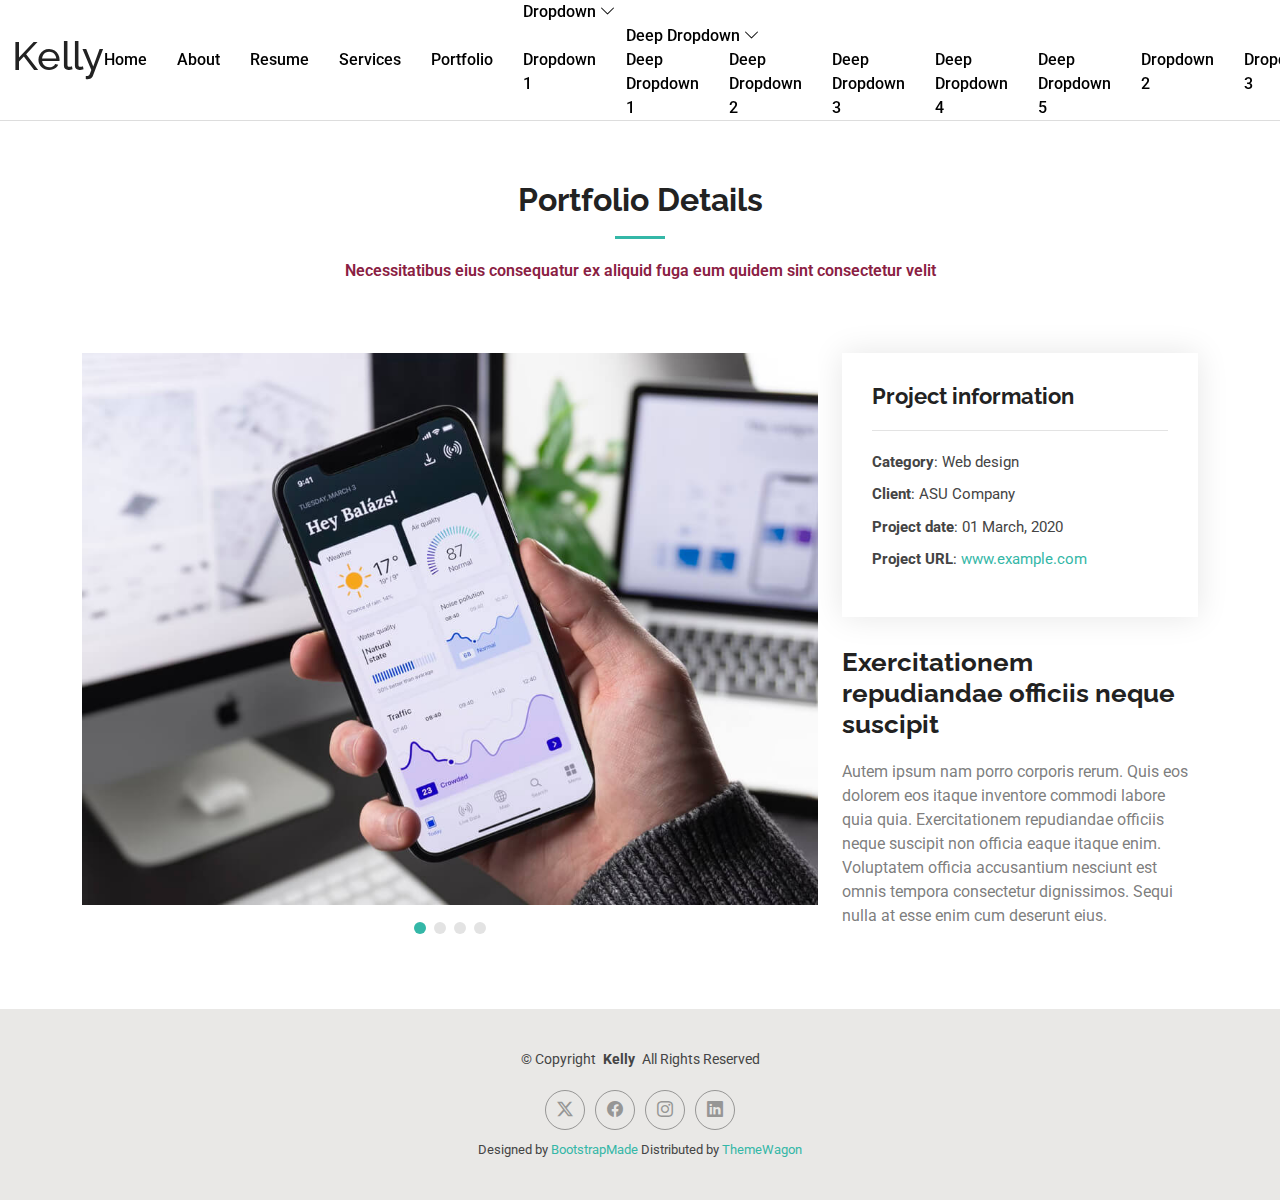
<file: portfolio-details.html>
<!DOCTYPE html>
<html lang="en">

<head>
  <meta charset="utf-8">
  <meta content="width=device-width, initial-scale=1.0" name="viewport">
  <title>Arcot Industries Private Limited</title>
  <meta name="description" content="">
  <meta name="keywords" content="">

  <!-- Favicons -->
  <link href="assets/img/favicon.png" rel="icon">
  <link href="assets/img/apple-touch-icon.png" rel="apple-touch-icon">

  <!-- Fonts -->
  <link href="https://fonts.googleapis.com" rel="preconnect">
  <link href="https://fonts.gstatic.com" rel="preconnect" crossorigin>
  <link href="https://fonts.googleapis.com/css2?family=Roboto:ital,wght@0,100;0,300;0,400;0,500;0,700;0,900;1,100;1,300;1,400;1,500;1,700;1,900&family=Poppins:ital,wght@0,100;0,200;0,300;0,400;0,500;0,600;0,700;0,800;0,900;1,100;1,200;1,300;1,400;1,500;1,600;1,700;1,800;1,900&family=Raleway:ital,wght@0,100;0,200;0,300;0,400;0,500;0,600;0,700;0,800;0,900;1,100;1,200;1,300;1,400;1,500;1,600;1,700;1,800;1,900&display=swap" rel="stylesheet">

  <!-- Vendor CSS Files -->
  <link href="assets/vendor/bootstrap/css/bootstrap.min.css" rel="stylesheet">
  <link href="assets/vendor/bootstrap-icons/bootstrap-icons.css" rel="stylesheet">
  <link href="assets/vendor/aos/aos.css" rel="stylesheet">
  <link href="assets/vendor/swiper/swiper-bundle.min.css" rel="stylesheet">
  <link href="assets/vendor/glightbox/css/glightbox.min.css" rel="stylesheet">

  <!-- Main CSS File -->
  <link href="assets/css/main.css" rel="stylesheet">

  <!-- =======================================================
  * Template Name: Kelly
  * Template URL: https://bootstrapmade.com/kelly-free-bootstrap-cv-resume-html-template/
  * Updated: Aug 07 2024 with Bootstrap v5.3.3
  * Author: BootstrapMade.com
  * License: https://bootstrapmade.com/license/
  ======================================================== -->
</head>

<body class="portfolio-details-page">

  <header id="header" class="header d-flex align-items-center light-background sticky-top">
    <div class="container-fluid position-relative d-flex align-items-center justify-content-between">

      <a href="index.html" class="logo d-flex align-items-center me-auto me-xl-0">
        <!-- Uncomment the line below if you also wish to use an image logo -->
        <!-- <img src="assets/img/logo.png" alt=""> -->
        <h1 class="sitename">Kelly</h1>
      </a>

      <nav id="navmenu" class="navmenu">
        <ul>
          <li><a href="index.html">Home</a></li>
          <li><a href="about.html">About</a></li>
          <li><a href="resume.html">Resume</a></li>
          <li><a href="services.html">Services</a></li>
          <li><a href="portfolio.html">Portfolio</a></li>
          <li class="dropdown"><a href="#"><span>Dropdown</span> <i class="bi bi-chevron-down toggle-dropdown"></i></a>
            <ul>
              <li><a href="#">Dropdown 1</a></li>
              <li class="dropdown"><a href="#"><span>Deep Dropdown</span> <i class="bi bi-chevron-down toggle-dropdown"></i></a>
                <ul>
                  <li><a href="#">Deep Dropdown 1</a></li>
                  <li><a href="#">Deep Dropdown 2</a></li>
                  <li><a href="#">Deep Dropdown 3</a></li>
                  <li><a href="#">Deep Dropdown 4</a></li>
                  <li><a href="#">Deep Dropdown 5</a></li>
                </ul>
              </li>
              <li><a href="#">Dropdown 2</a></li>
              <li><a href="#">Dropdown 3</a></li>
              <li><a href="#">Dropdown 4</a></li>
            </ul>
          </li>
          <li><a href="contact.html">Contact</a></li>
        </ul>
        <i class="mobile-nav-toggle d-xl-none bi bi-list"></i>
      </nav>

      <div class="header-social-links">
        <a href="#" class="twitter"><i class="bi bi-twitter-x"></i></a>
        <a href="#" class="facebook"><i class="bi bi-facebook"></i></a>
        <a href="#" class="instagram"><i class="bi bi-instagram"></i></a>
        <a href="#" class="linkedin"><i class="bi bi-linkedin"></i></a>
      </div>

    </div>
  </header>

  <main class="main">

    <!-- Portfolio Details Section -->
    <section id="portfolio-details" class="portfolio-details section">

      <!-- Section Title -->
      <div class="container section-title" data-aos="fade-up">
        <h2>Portfolio Details</h2>
        <p>Necessitatibus eius consequatur ex aliquid fuga eum quidem sint consectetur velit</p>
      </div><!-- End Section Title -->

      <div class="container" data-aos="fade-up" data-aos-delay="100">

        <div class="row gy-4">

          <div class="col-lg-8">
            <div class="portfolio-details-slider swiper init-swiper">

              <script type="application/json" class="swiper-config">
                {
                  "loop": true,
                  "speed": 600,
                  "autoplay": {
                    "delay": 5000
                  },
                  "slidesPerView": "auto",
                  "pagination": {
                    "el": ".swiper-pagination",
                    "type": "bullets",
                    "clickable": true
                  }
                }
              </script>

              <div class="swiper-wrapper align-items-center">

                <div class="swiper-slide">
                  <img src="assets/img/portfolio/app-1.jpg" alt="">
                </div>

                <div class="swiper-slide">
                  <img src="assets/img/portfolio/product-1.jpg" alt="">
                </div>

                <div class="swiper-slide">
                  <img src="assets/img/portfolio/branding-1.jpg" alt="">
                </div>

                <div class="swiper-slide">
                  <img src="assets/img/portfolio/books-1.jpg" alt="">
                </div>

              </div>
              <div class="swiper-pagination"></div>
            </div>
          </div>

          <div class="col-lg-4">
            <div class="portfolio-info" data-aos="fade-up" data-aos-delay="200">
              <h3>Project information</h3>
              <ul>
                <li><strong>Category</strong>: Web design</li>
                <li><strong>Client</strong>: ASU Company</li>
                <li><strong>Project date</strong>: 01 March, 2020</li>
                <li><strong>Project URL</strong>: <a href="#">www.example.com</a></li>
              </ul>
            </div>
            <div class="portfolio-description" data-aos="fade-up" data-aos-delay="300">
              <h2>Exercitationem repudiandae officiis neque suscipit</h2>
              <p>
                Autem ipsum nam porro corporis rerum. Quis eos dolorem eos itaque inventore commodi labore quia quia. Exercitationem repudiandae officiis neque suscipit non officia eaque itaque enim. Voluptatem officia accusantium nesciunt est omnis tempora consectetur dignissimos. Sequi nulla at esse enim cum deserunt eius.
              </p>
            </div>
          </div>

        </div>

      </div>

    </section><!-- /Portfolio Details Section -->

  </main>

  <footer id="footer" class="footer light-background">

    <div class="container">
      <div class="copyright text-center ">
        <p>© <span>Copyright</span> <strong class="px-1 sitename">Kelly</strong> <span>All Rights Reserved<br></span></p>
      </div>
      <div class="social-links d-flex justify-content-center">
        <a href=""><i class="bi bi-twitter-x"></i></a>
        <a href=""><i class="bi bi-facebook"></i></a>
        <a href=""><i class="bi bi-instagram"></i></a>
        <a href=""><i class="bi bi-linkedin"></i></a>
      </div>
      <div class="credits">
        <!-- All the links in the footer should remain intact. -->
        <!-- You can delete the links only if you've purchased the pro version. -->
        <!-- Licensing information: https://bootstrapmade.com/license/ -->
        <!-- Purchase the pro version with working PHP/AJAX contact form: [buy-url] -->
        Designed by <a href="https://bootstrapmade.com/">BootstrapMade</a> Distributed by <a href=“https://themewagon.com>ThemeWagon
      </div>
    </div>

  </footer>

  <!-- Scroll Top -->
  <a href="#" id="scroll-top" class="scroll-top d-flex align-items-center justify-content-center"><i class="bi bi-arrow-up-short"></i></a>

  <!-- Preloader -->
  <div id="preloader"></div>

  <!-- Vendor JS Files -->
  <script src="assets/vendor/bootstrap/js/bootstrap.bundle.min.js"></script>
  <script src="assets/vendor/php-email-form/validate.js"></script>
  <script src="assets/vendor/aos/aos.js"></script>
  <script src="assets/vendor/waypoints/noframework.waypoints.js"></script>
  <script src="assets/vendor/purecounter/purecounter_vanilla.js"></script>
  <script src="assets/vendor/swiper/swiper-bundle.min.js"></script>
  <script src="assets/vendor/glightbox/js/glightbox.min.js"></script>
  <script src="assets/vendor/imagesloaded/imagesloaded.pkgd.min.js"></script>
  <script src="assets/vendor/isotope-layout/isotope.pkgd.min.js"></script>

  <!-- Main JS File -->
  <script src="assets/js/main.js"></script>

</body>

</html>
</file>
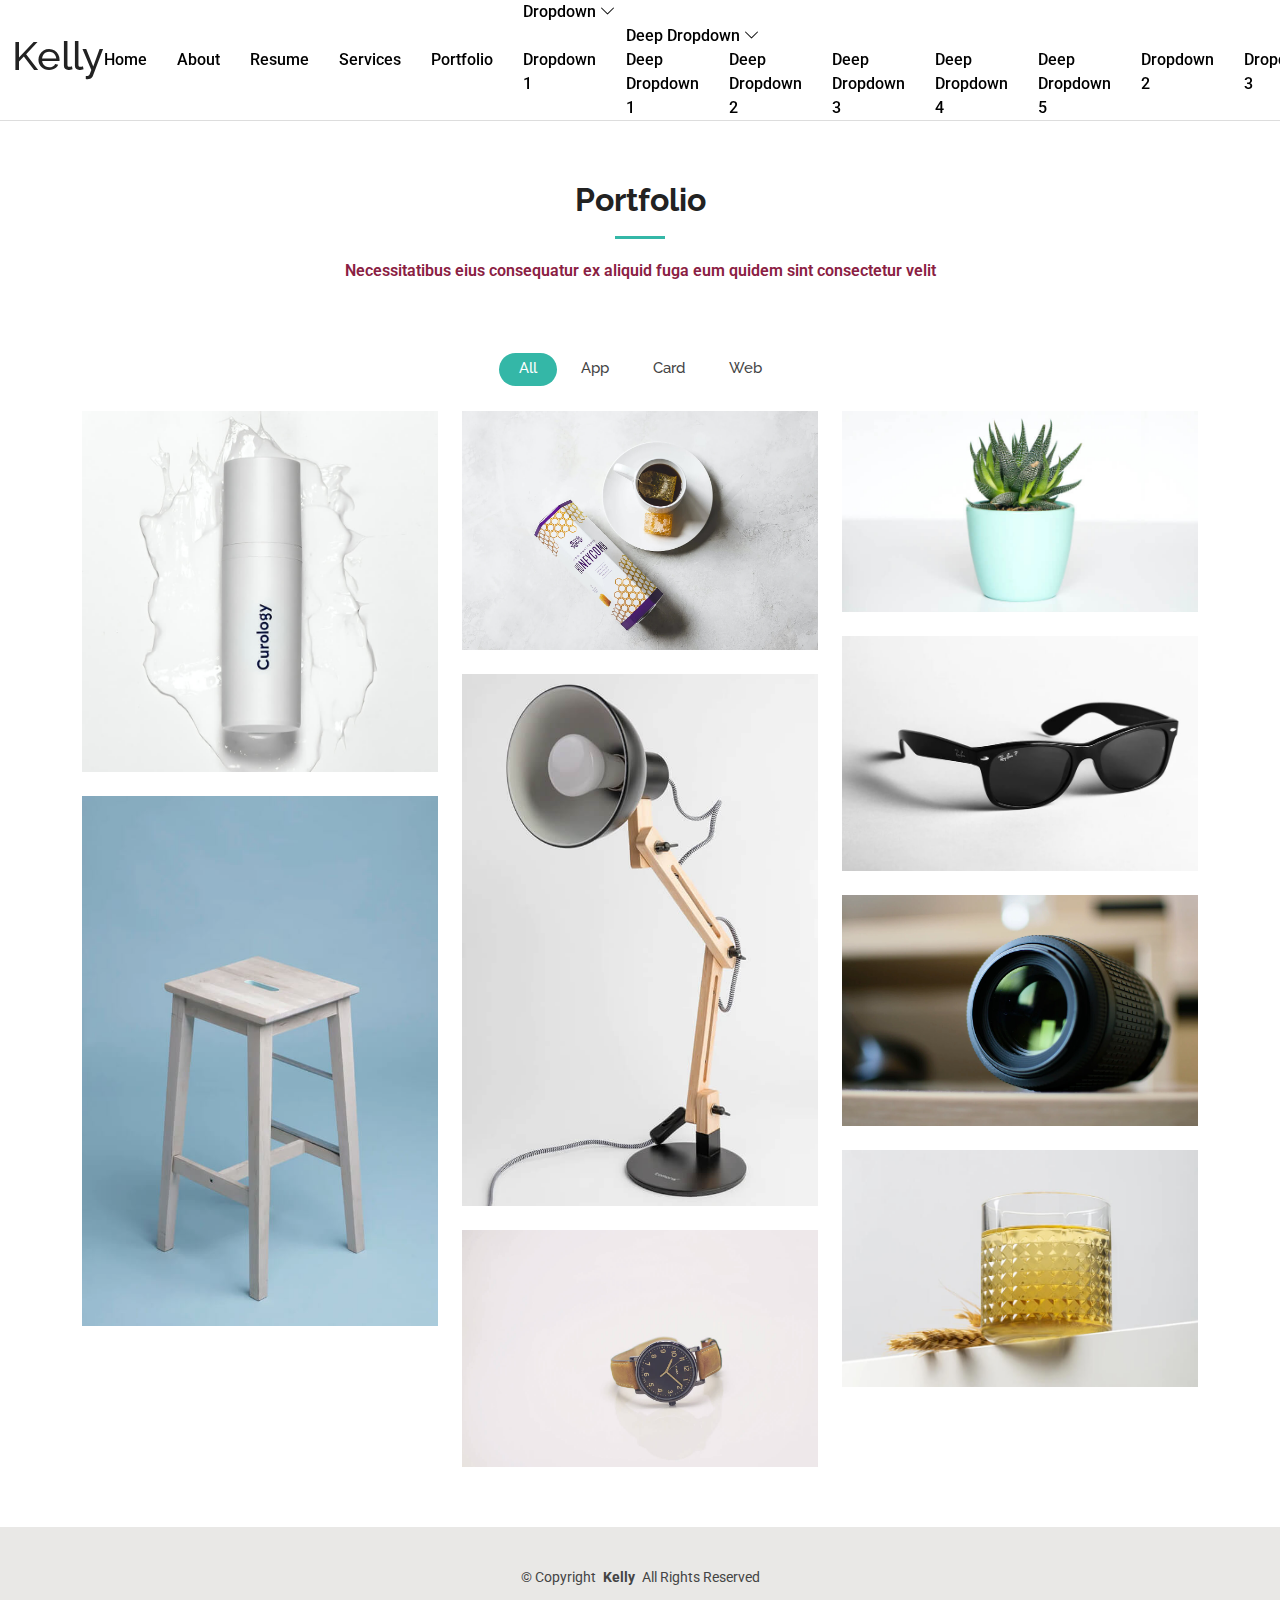
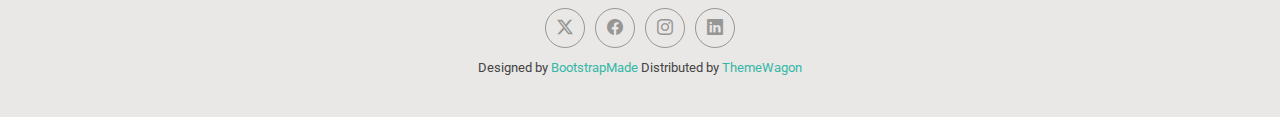
<file: portfolio.html>
<!DOCTYPE html>
<html lang="en">

<head>
  <meta charset="utf-8">
  <meta content="width=device-width, initial-scale=1.0" name="viewport">
  <title>Arcot Industries Private Limited</title>
  <meta name="description" content="">
  <meta name="keywords" content="">

  <!-- Favicons -->
  <link href="assets/img/favicon.png" rel="icon">
  <link href="assets/img/apple-touch-icon.png" rel="apple-touch-icon">

  <!-- Fonts -->
  <link href="https://fonts.googleapis.com" rel="preconnect">
  <link href="https://fonts.gstatic.com" rel="preconnect" crossorigin>
  <link href="https://fonts.googleapis.com/css2?family=Roboto:ital,wght@0,100;0,300;0,400;0,500;0,700;0,900;1,100;1,300;1,400;1,500;1,700;1,900&family=Poppins:ital,wght@0,100;0,200;0,300;0,400;0,500;0,600;0,700;0,800;0,900;1,100;1,200;1,300;1,400;1,500;1,600;1,700;1,800;1,900&family=Raleway:ital,wght@0,100;0,200;0,300;0,400;0,500;0,600;0,700;0,800;0,900;1,100;1,200;1,300;1,400;1,500;1,600;1,700;1,800;1,900&display=swap" rel="stylesheet">

  <!-- Vendor CSS Files -->
  <link href="assets/vendor/bootstrap/css/bootstrap.min.css" rel="stylesheet">
  <link href="assets/vendor/bootstrap-icons/bootstrap-icons.css" rel="stylesheet">
  <link href="assets/vendor/aos/aos.css" rel="stylesheet">
  <link href="assets/vendor/swiper/swiper-bundle.min.css" rel="stylesheet">
  <link href="assets/vendor/glightbox/css/glightbox.min.css" rel="stylesheet">

  <!-- Main CSS File -->
  <link href="assets/css/main.css" rel="stylesheet">

  <!-- =======================================================
  * Template Name: Kelly
  * Template URL: https://bootstrapmade.com/kelly-free-bootstrap-cv-resume-html-template/
  * Updated: Aug 07 2024 with Bootstrap v5.3.3
  * Author: BootstrapMade.com
  * License: https://bootstrapmade.com/license/
  ======================================================== -->
</head>

<body class="portfolio-page">

  <header id="header" class="header d-flex align-items-center light-background sticky-top">
    <div class="container-fluid position-relative d-flex align-items-center justify-content-between">

      <a href="index.html" class="logo d-flex align-items-center me-auto me-xl-0">
        <!-- Uncomment the line below if you also wish to use an image logo -->
        <!-- <img src="assets/img/logo.png" alt=""> -->
        <h1 class="sitename">Kelly</h1>
      </a>

      <nav id="navmenu" class="navmenu">
        <ul>
          <li><a href="index.html">Home</a></li>
          <li><a href="about.html">About</a></li>
          <li><a href="resume.html">Resume</a></li>
          <li><a href="services.html">Services</a></li>
          <li><a href="portfolio.html" class="active">Portfolio</a></li>
          <li class="dropdown"><a href="#"><span>Dropdown</span> <i class="bi bi-chevron-down toggle-dropdown"></i></a>
            <ul>
              <li><a href="#">Dropdown 1</a></li>
              <li class="dropdown"><a href="#"><span>Deep Dropdown</span> <i class="bi bi-chevron-down toggle-dropdown"></i></a>
                <ul>
                  <li><a href="#">Deep Dropdown 1</a></li>
                  <li><a href="#">Deep Dropdown 2</a></li>
                  <li><a href="#">Deep Dropdown 3</a></li>
                  <li><a href="#">Deep Dropdown 4</a></li>
                  <li><a href="#">Deep Dropdown 5</a></li>
                </ul>
              </li>
              <li><a href="#">Dropdown 2</a></li>
              <li><a href="#">Dropdown 3</a></li>
              <li><a href="#">Dropdown 4</a></li>
            </ul>
          </li>
          <li><a href="contact.html">Contact</a></li>
        </ul>
        <i class="mobile-nav-toggle d-xl-none bi bi-list"></i>
      </nav>

      <div class="header-social-links">
        <a href="#" class="twitter"><i class="bi bi-twitter-x"></i></a>
        <a href="#" class="facebook"><i class="bi bi-facebook"></i></a>
        <a href="#" class="instagram"><i class="bi bi-instagram"></i></a>
        <a href="#" class="linkedin"><i class="bi bi-linkedin"></i></a>
      </div>

    </div>
  </header>

  <main class="main">

    <!-- Portfolio Section -->
    <section id="portfolio" class="portfolio section">

      <!-- Section Title -->
      <div class="container section-title" data-aos="fade-up">
        <h2>Portfolio</h2>
        <p>Necessitatibus eius consequatur ex aliquid fuga eum quidem sint consectetur velit</p>
      </div><!-- End Section Title -->

      <div class="container">

        <div class="isotope-layout" data-default-filter="*" data-layout="masonry" data-sort="original-order">

          <ul class="portfolio-filters isotope-filters" data-aos="fade-up" data-aos-delay="100">
            <li data-filter="*" class="filter-active">All</li>
            <li data-filter=".filter-app">App</li>
            <li data-filter=".filter-product">Card</li>
            <li data-filter=".filter-branding">Web</li>
          </ul><!-- End Portfolio Filters -->

          <div class="row gy-4 isotope-container" data-aos="fade-up" data-aos-delay="200">

            <div class="col-lg-4 col-md-6 portfolio-item isotope-item filter-app">
              <img src="assets/img/masonry-portfolio/masonry-portfolio-1.jpg" class="img-fluid" alt="">
              <div class="portfolio-info">
                <h4>App 1</h4>
                <p>Lorem ipsum, dolor sit</p>
                <a href="assets/img/masonry-portfolio/masonry-portfolio-1.jpg" title="App 1" data-gallery="portfolio-gallery-app" class="glightbox preview-link"><i class="bi bi-zoom-in"></i></a>
                <a href="portfolio-details.html" title="More Details" class="details-link"><i class="bi bi-link-45deg"></i></a>
              </div>
            </div><!-- End Portfolio Item -->

            <div class="col-lg-4 col-md-6 portfolio-item isotope-item filter-product">
              <img src="assets/img/masonry-portfolio/masonry-portfolio-2.jpg" class="img-fluid" alt="">
              <div class="portfolio-info">
                <h4>Product 1</h4>
                <p>Lorem ipsum, dolor sit</p>
                <a href="assets/img/masonry-portfolio/masonry-portfolio-2.jpg" title="Product 1" data-gallery="portfolio-gallery-product" class="glightbox preview-link"><i class="bi bi-zoom-in"></i></a>
                <a href="portfolio-details.html" title="More Details" class="details-link"><i class="bi bi-link-45deg"></i></a>
              </div>
            </div><!-- End Portfolio Item -->

            <div class="col-lg-4 col-md-6 portfolio-item isotope-item filter-branding">
              <img src="assets/img/masonry-portfolio/masonry-portfolio-3.jpg" class="img-fluid" alt="">
              <div class="portfolio-info">
                <h4>Branding 1</h4>
                <p>Lorem ipsum, dolor sit</p>
                <a href="assets/img/masonry-portfolio/masonry-portfolio-3.jpg" title="Branding 1" data-gallery="portfolio-gallery-branding" class="glightbox preview-link"><i class="bi bi-zoom-in"></i></a>
                <a href="portfolio-details.html" title="More Details" class="details-link"><i class="bi bi-link-45deg"></i></a>
              </div>
            </div><!-- End Portfolio Item -->

            <div class="col-lg-4 col-md-6 portfolio-item isotope-item filter-app">
              <img src="assets/img/masonry-portfolio/masonry-portfolio-4.jpg" class="img-fluid" alt="">
              <div class="portfolio-info">
                <h4>App 2</h4>
                <p>Lorem ipsum, dolor sit</p>
                <a href="assets/img/masonry-portfolio/masonry-portfolio-4.jpg" title="App 2" data-gallery="portfolio-gallery-app" class="glightbox preview-link"><i class="bi bi-zoom-in"></i></a>
                <a href="portfolio-details.html" title="More Details" class="details-link"><i class="bi bi-link-45deg"></i></a>
              </div>
            </div><!-- End Portfolio Item -->

            <div class="col-lg-4 col-md-6 portfolio-item isotope-item filter-product">
              <img src="assets/img/masonry-portfolio/masonry-portfolio-5.jpg" class="img-fluid" alt="">
              <div class="portfolio-info">
                <h4>Product 2</h4>
                <p>Lorem ipsum, dolor sit</p>
                <a href="assets/img/masonry-portfolio/masonry-portfolio-5.jpg" title="Product 2" data-gallery="portfolio-gallery-product" class="glightbox preview-link"><i class="bi bi-zoom-in"></i></a>
                <a href="portfolio-details.html" title="More Details" class="details-link"><i class="bi bi-link-45deg"></i></a>
              </div>
            </div><!-- End Portfolio Item -->

            <div class="col-lg-4 col-md-6 portfolio-item isotope-item filter-branding">
              <img src="assets/img/masonry-portfolio/masonry-portfolio-6.jpg" class="img-fluid" alt="">
              <div class="portfolio-info">
                <h4>Branding 2</h4>
                <p>Lorem ipsum, dolor sit</p>
                <a href="assets/img/masonry-portfolio/masonry-portfolio-6.jpg" title="Branding 2" data-gallery="portfolio-gallery-branding" class="glightbox preview-link"><i class="bi bi-zoom-in"></i></a>
                <a href="portfolio-details.html" title="More Details" class="details-link"><i class="bi bi-link-45deg"></i></a>
              </div>
            </div><!-- End Portfolio Item -->

            <div class="col-lg-4 col-md-6 portfolio-item isotope-item filter-app">
              <img src="assets/img/masonry-portfolio/masonry-portfolio-7.jpg" class="img-fluid" alt="">
              <div class="portfolio-info">
                <h4>App 3</h4>
                <p>Lorem ipsum, dolor sit</p>
                <a href="assets/img/masonry-portfolio/masonry-portfolio-7.jpg" title="App 3" data-gallery="portfolio-gallery-app" class="glightbox preview-link"><i class="bi bi-zoom-in"></i></a>
                <a href="portfolio-details.html" title="More Details" class="details-link"><i class="bi bi-link-45deg"></i></a>
              </div>
            </div><!-- End Portfolio Item -->

            <div class="col-lg-4 col-md-6 portfolio-item isotope-item filter-product">
              <img src="assets/img/masonry-portfolio/masonry-portfolio-8.jpg" class="img-fluid" alt="">
              <div class="portfolio-info">
                <h4>Product 3</h4>
                <p>Lorem ipsum, dolor sit</p>
                <a href="assets/img/masonry-portfolio/masonry-portfolio-8.jpg" title="Product 3" data-gallery="portfolio-gallery-product" class="glightbox preview-link"><i class="bi bi-zoom-in"></i></a>
                <a href="portfolio-details.html" title="More Details" class="details-link"><i class="bi bi-link-45deg"></i></a>
              </div>
            </div><!-- End Portfolio Item -->

            <div class="col-lg-4 col-md-6 portfolio-item isotope-item filter-branding">
              <img src="assets/img/masonry-portfolio/masonry-portfolio-9.jpg" class="img-fluid" alt="">
              <div class="portfolio-info">
                <h4>Branding 3</h4>
                <p>Lorem ipsum, dolor sit</p>
                <a href="assets/img/masonry-portfolio/masonry-portfolio-9.jpg" title="Branding 2" data-gallery="portfolio-gallery-branding" class="glightbox preview-link"><i class="bi bi-zoom-in"></i></a>
                <a href="portfolio-details.html" title="More Details" class="details-link"><i class="bi bi-link-45deg"></i></a>
              </div>
            </div><!-- End Portfolio Item -->

          </div><!-- End Portfolio Container -->

        </div>

      </div>

    </section><!-- /Portfolio Section -->

  </main>

  <footer id="footer" class="footer light-background">

    <div class="container">
      <div class="copyright text-center ">
        <p>© <span>Copyright</span> <strong class="px-1 sitename">Kelly</strong> <span>All Rights Reserved<br></span></p>
      </div>
      <div class="social-links d-flex justify-content-center">
        <a href=""><i class="bi bi-twitter-x"></i></a>
        <a href=""><i class="bi bi-facebook"></i></a>
        <a href=""><i class="bi bi-instagram"></i></a>
        <a href=""><i class="bi bi-linkedin"></i></a>
      </div>
      <div class="credits">
        <!-- All the links in the footer should remain intact. -->
        <!-- You can delete the links only if you've purchased the pro version. -->
        <!-- Licensing information: https://bootstrapmade.com/license/ -->
        <!-- Purchase the pro version with working PHP/AJAX contact form: [buy-url] -->
        Designed by <a href="https://bootstrapmade.com/">BootstrapMade</a> Distributed by <a href=“https://themewagon.com>ThemeWagon
      </div>
    </div>

  </footer>

  <!-- Scroll Top -->
  <a href="#" id="scroll-top" class="scroll-top d-flex align-items-center justify-content-center"><i class="bi bi-arrow-up-short"></i></a>

  <!-- Preloader -->
  <div id="preloader"></div>

  <!-- Vendor JS Files -->
  <script src="assets/vendor/bootstrap/js/bootstrap.bundle.min.js"></script>
  <script src="assets/vendor/php-email-form/validate.js"></script>
  <script src="assets/vendor/aos/aos.js"></script>
  <script src="assets/vendor/waypoints/noframework.waypoints.js"></script>
  <script src="assets/vendor/purecounter/purecounter_vanilla.js"></script>
  <script src="assets/vendor/swiper/swiper-bundle.min.js"></script>
  <script src="assets/vendor/glightbox/js/glightbox.min.js"></script>
  <script src="assets/vendor/imagesloaded/imagesloaded.pkgd.min.js"></script>
  <script src="assets/vendor/isotope-layout/isotope.pkgd.min.js"></script>

  <!-- Main JS File -->
  <script src="assets/js/main.js"></script>

</body>

</html>
</file>
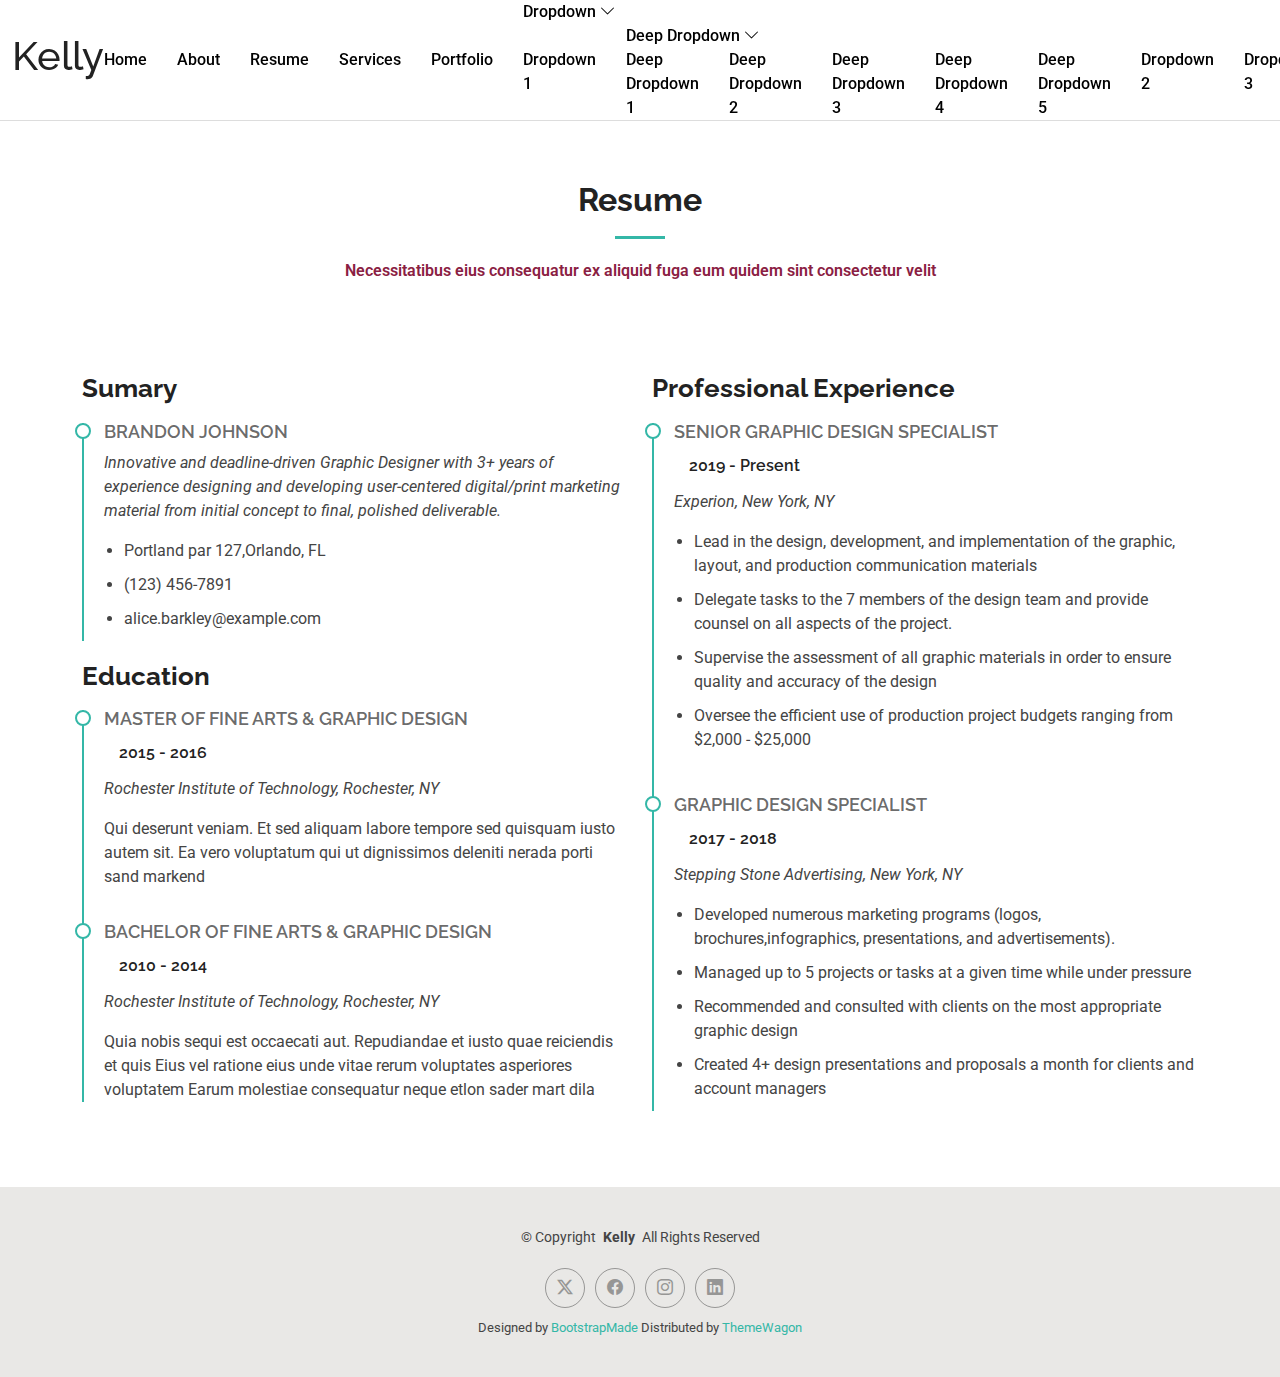
<file: resume.html>
<!DOCTYPE html>
<html lang="en">

<head>
  <meta charset="utf-8">
  <meta content="width=device-width, initial-scale=1.0" name="viewport">
  <title>Arcot Industries Private Limited</title>
  <meta name="description" content="">
  <meta name="keywords" content="">

  <!-- Favicons -->
  <link href="assets/img/favicon.png" rel="icon">
  <link href="assets/img/apple-touch-icon.png" rel="apple-touch-icon">

  <!-- Fonts -->
  <link href="https://fonts.googleapis.com" rel="preconnect">
  <link href="https://fonts.gstatic.com" rel="preconnect" crossorigin>
  <link href="https://fonts.googleapis.com/css2?family=Roboto:ital,wght@0,100;0,300;0,400;0,500;0,700;0,900;1,100;1,300;1,400;1,500;1,700;1,900&family=Poppins:ital,wght@0,100;0,200;0,300;0,400;0,500;0,600;0,700;0,800;0,900;1,100;1,200;1,300;1,400;1,500;1,600;1,700;1,800;1,900&family=Raleway:ital,wght@0,100;0,200;0,300;0,400;0,500;0,600;0,700;0,800;0,900;1,100;1,200;1,300;1,400;1,500;1,600;1,700;1,800;1,900&display=swap" rel="stylesheet">

  <!-- Vendor CSS Files -->
  <link href="assets/vendor/bootstrap/css/bootstrap.min.css" rel="stylesheet">
  <link href="assets/vendor/bootstrap-icons/bootstrap-icons.css" rel="stylesheet">
  <link href="assets/vendor/aos/aos.css" rel="stylesheet">
  <link href="assets/vendor/swiper/swiper-bundle.min.css" rel="stylesheet">
  <link href="assets/vendor/glightbox/css/glightbox.min.css" rel="stylesheet">

  <!-- Main CSS File -->
  <link href="assets/css/main.css" rel="stylesheet">

  <!-- =======================================================
  * Template Name: Kelly
  * Template URL: https://bootstrapmade.com/kelly-free-bootstrap-cv-resume-html-template/
  * Updated: Aug 07 2024 with Bootstrap v5.3.3
  * Author: BootstrapMade.com
  * License: https://bootstrapmade.com/license/
  ======================================================== -->
</head>

<body class="resume-page">

  <header id="header" class="header d-flex align-items-center light-background sticky-top">
    <div class="container-fluid position-relative d-flex align-items-center justify-content-between">

      <a href="index.html" class="logo d-flex align-items-center me-auto me-xl-0">
        <!-- Uncomment the line below if you also wish to use an image logo -->
        <!-- <img src="assets/img/logo.png" alt=""> -->
        <h1 class="sitename">Kelly</h1>
      </a>

      <nav id="navmenu" class="navmenu">
        <ul>
          <li><a href="index.html">Home</a></li>
          <li><a href="about.html">About</a></li>
          <li><a href="resume.html" class="active">Resume</a></li>
          <li><a href="services.html">Services</a></li>
          <li><a href="portfolio.html">Portfolio</a></li>
          <li class="dropdown"><a href="#"><span>Dropdown</span> <i class="bi bi-chevron-down toggle-dropdown"></i></a>
            <ul>
              <li><a href="#">Dropdown 1</a></li>
              <li class="dropdown"><a href="#"><span>Deep Dropdown</span> <i class="bi bi-chevron-down toggle-dropdown"></i></a>
                <ul>
                  <li><a href="#">Deep Dropdown 1</a></li>
                  <li><a href="#">Deep Dropdown 2</a></li>
                  <li><a href="#">Deep Dropdown 3</a></li>
                  <li><a href="#">Deep Dropdown 4</a></li>
                  <li><a href="#">Deep Dropdown 5</a></li>
                </ul>
              </li>
              <li><a href="#">Dropdown 2</a></li>
              <li><a href="#">Dropdown 3</a></li>
              <li><a href="#">Dropdown 4</a></li>
            </ul>
          </li>
          <li><a href="contact.html">Contact</a></li>
        </ul>
        <i class="mobile-nav-toggle d-xl-none bi bi-list"></i>
      </nav>

      <div class="header-social-links">
        <a href="#" class="twitter"><i class="bi bi-twitter-x"></i></a>
        <a href="#" class="facebook"><i class="bi bi-facebook"></i></a>
        <a href="#" class="instagram"><i class="bi bi-instagram"></i></a>
        <a href="#" class="linkedin"><i class="bi bi-linkedin"></i></a>
      </div>

    </div>
  </header>

  <main class="main">

    <!-- Resume Section -->
    <section id="resume" class="resume section">

      <!-- Section Title -->
      <div class="container section-title" data-aos="fade-up">
        <h2>Resume</h2>
        <p>Necessitatibus eius consequatur ex aliquid fuga eum quidem sint consectetur velit</p>
      </div><!-- End Section Title -->

      <div class="container">

        <div class="row">

          <div class="col-lg-6" data-aos="fade-up" data-aos-delay="100">
            <h3 class="resume-title">Sumary</h3>

            <div class="resume-item pb-0">
              <h4>Brandon Johnson</h4>
              <p><em>Innovative and deadline-driven Graphic Designer with 3+ years of experience designing and developing user-centered digital/print marketing material from initial concept to final, polished deliverable.</em></p>
              <ul>
                <li>Portland par 127,Orlando, FL</li>
                <li>(123) 456-7891</li>
                <li>alice.barkley@example.com</li>
              </ul>
            </div><!-- Edn Resume Item -->

            <h3 class="resume-title">Education</h3>
            <div class="resume-item">
              <h4>Master of Fine Arts &amp; Graphic Design</h4>
              <h5>2015 - 2016</h5>
              <p><em>Rochester Institute of Technology, Rochester, NY</em></p>
              <p>Qui deserunt veniam. Et sed aliquam labore tempore sed quisquam iusto autem sit. Ea vero voluptatum qui ut dignissimos deleniti nerada porti sand markend</p>
            </div><!-- Edn Resume Item -->

            <div class="resume-item">
              <h4>Bachelor of Fine Arts &amp; Graphic Design</h4>
              <h5>2010 - 2014</h5>
              <p><em>Rochester Institute of Technology, Rochester, NY</em></p>
              <p>Quia nobis sequi est occaecati aut. Repudiandae et iusto quae reiciendis et quis Eius vel ratione eius unde vitae rerum voluptates asperiores voluptatem Earum molestiae consequatur neque etlon sader mart dila</p>
            </div><!-- Edn Resume Item -->

          </div>

          <div class="col-lg-6" data-aos="fade-up" data-aos-delay="200">
            <h3 class="resume-title">Professional Experience</h3>
            <div class="resume-item">
              <h4>Senior graphic design specialist</h4>
              <h5>2019 - Present</h5>
              <p><em>Experion, New York, NY </em></p>
              <ul>
                <li>Lead in the design, development, and implementation of the graphic, layout, and production communication materials</li>
                <li>Delegate tasks to the 7 members of the design team and provide counsel on all aspects of the project. </li>
                <li>Supervise the assessment of all graphic materials in order to ensure quality and accuracy of the design</li>
                <li>Oversee the efficient use of production project budgets ranging from $2,000 - $25,000</li>
              </ul>
            </div><!-- Edn Resume Item -->

            <div class="resume-item">
              <h4>Graphic design specialist</h4>
              <h5>2017 - 2018</h5>
              <p><em>Stepping Stone Advertising, New York, NY</em></p>
              <ul>
                <li>Developed numerous marketing programs (logos, brochures,infographics, presentations, and advertisements).</li>
                <li>Managed up to 5 projects or tasks at a given time while under pressure</li>
                <li>Recommended and consulted with clients on the most appropriate graphic design</li>
                <li>Created 4+ design presentations and proposals a month for clients and account managers</li>
              </ul>
            </div><!-- Edn Resume Item -->

          </div>

        </div>

      </div>

    </section><!-- /Resume Section -->

  </main>

  <footer id="footer" class="footer light-background">

    <div class="container">
      <div class="copyright text-center ">
        <p>© <span>Copyright</span> <strong class="px-1 sitename">Kelly</strong> <span>All Rights Reserved<br></span></p>
      </div>
      <div class="social-links d-flex justify-content-center">
        <a href=""><i class="bi bi-twitter-x"></i></a>
        <a href=""><i class="bi bi-facebook"></i></a>
        <a href=""><i class="bi bi-instagram"></i></a>
        <a href=""><i class="bi bi-linkedin"></i></a>
      </div>
      <div class="credits">
        <!-- All the links in the footer should remain intact. -->
        <!-- You can delete the links only if you've purchased the pro version. -->
        <!-- Licensing information: https://bootstrapmade.com/license/ -->
        <!-- Purchase the pro version with working PHP/AJAX contact form: [buy-url] -->
        Designed by <a href="https://bootstrapmade.com/">BootstrapMade</a> Distributed by <a href=“https://themewagon.com>ThemeWagon
      </div>
    </div>

  </footer>

  <!-- Scroll Top -->
  <a href="#" id="scroll-top" class="scroll-top d-flex align-items-center justify-content-center"><i class="bi bi-arrow-up-short"></i></a>

  <!-- Preloader -->
  <div id="preloader"></div>

  <!-- Vendor JS Files -->
  <script src="assets/vendor/bootstrap/js/bootstrap.bundle.min.js"></script>
  <script src="assets/vendor/php-email-form/validate.js"></script>
  <script src="assets/vendor/aos/aos.js"></script>
  <script src="assets/vendor/waypoints/noframework.waypoints.js"></script>
  <script src="assets/vendor/purecounter/purecounter_vanilla.js"></script>
  <script src="assets/vendor/swiper/swiper-bundle.min.js"></script>
  <script src="assets/vendor/glightbox/js/glightbox.min.js"></script>
  <script src="assets/vendor/imagesloaded/imagesloaded.pkgd.min.js"></script>
  <script src="assets/vendor/isotope-layout/isotope.pkgd.min.js"></script>

  <!-- Main JS File -->
  <script src="assets/js/main.js"></script>

</body>

</html>
</file>
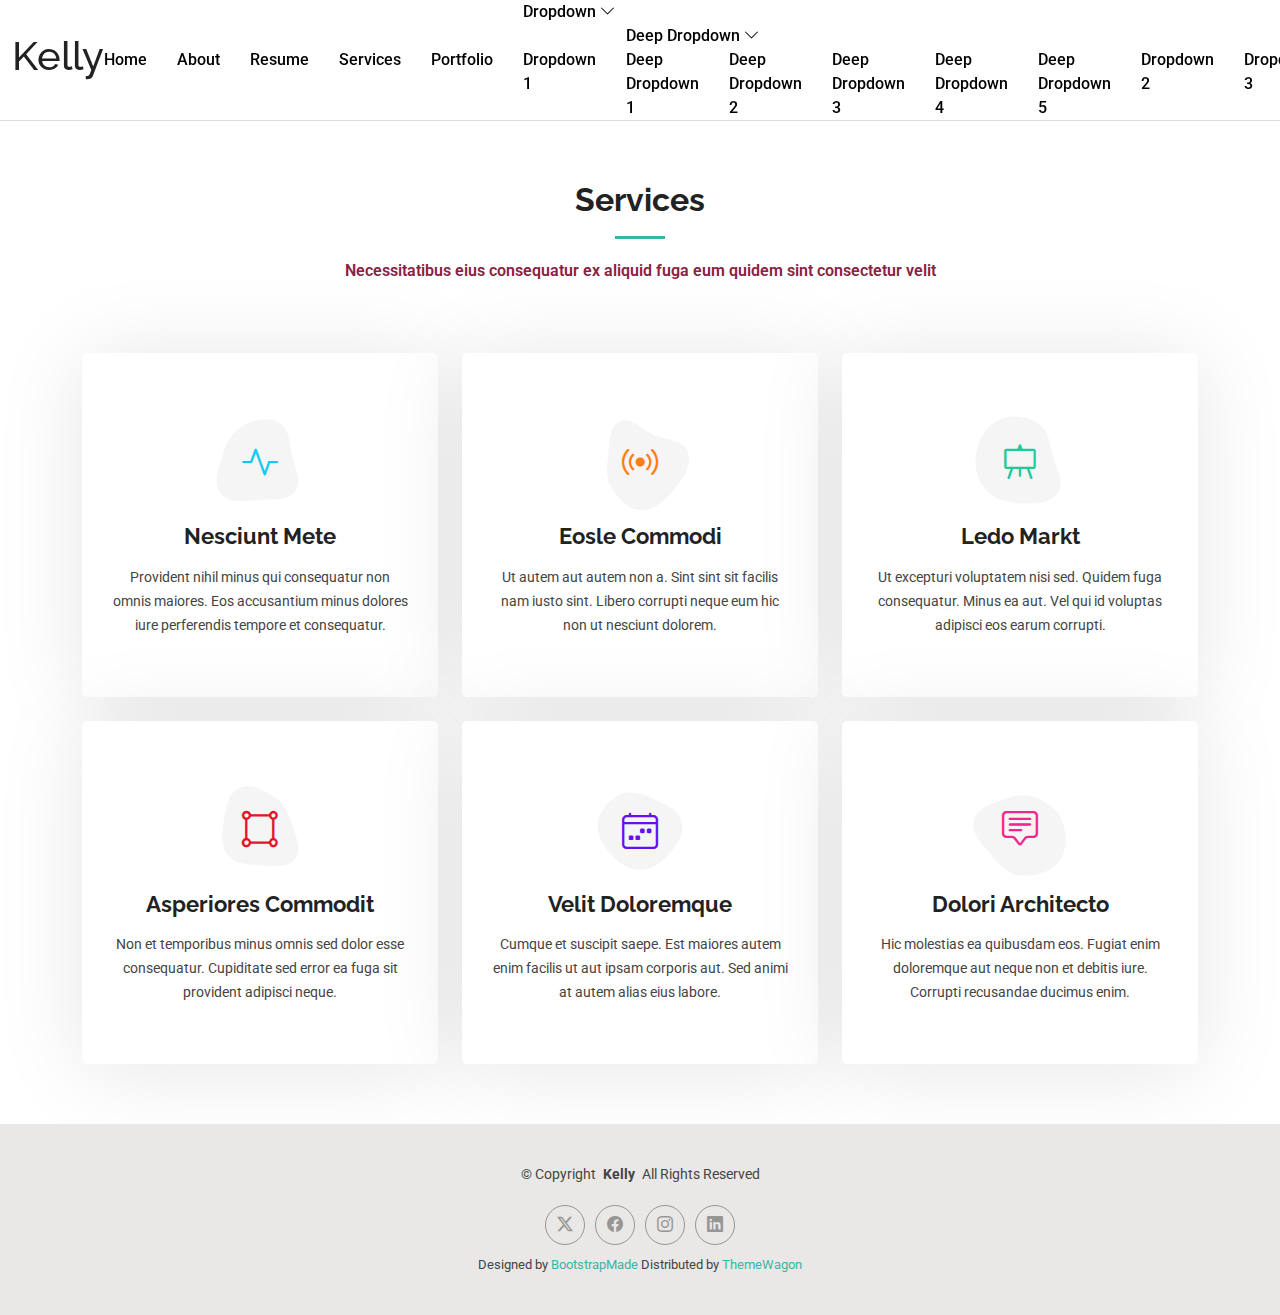
<file: services.html>
<!DOCTYPE html>
<html lang="en">

<head>
  <meta charset="utf-8">
  <meta content="width=device-width, initial-scale=1.0" name="viewport">
<title>Arcot Industries Private Limited</title>
  <meta name="description" content="">
  <meta name="keywords" content="">

  <!-- Favicons -->
  <link href="assets/img/favicon.png" rel="icon">
  <link href="assets/img/apple-touch-icon.png" rel="apple-touch-icon">

  <!-- Fonts -->
  <link href="https://fonts.googleapis.com" rel="preconnect">
  <link href="https://fonts.gstatic.com" rel="preconnect" crossorigin>
  <link href="https://fonts.googleapis.com/css2?family=Roboto:ital,wght@0,100;0,300;0,400;0,500;0,700;0,900;1,100;1,300;1,400;1,500;1,700;1,900&family=Poppins:ital,wght@0,100;0,200;0,300;0,400;0,500;0,600;0,700;0,800;0,900;1,100;1,200;1,300;1,400;1,500;1,600;1,700;1,800;1,900&family=Raleway:ital,wght@0,100;0,200;0,300;0,400;0,500;0,600;0,700;0,800;0,900;1,100;1,200;1,300;1,400;1,500;1,600;1,700;1,800;1,900&display=swap" rel="stylesheet">

  <!-- Vendor CSS Files -->
  <link href="assets/vendor/bootstrap/css/bootstrap.min.css" rel="stylesheet">
  <link href="assets/vendor/bootstrap-icons/bootstrap-icons.css" rel="stylesheet">
  <link href="assets/vendor/aos/aos.css" rel="stylesheet">
  <link href="assets/vendor/swiper/swiper-bundle.min.css" rel="stylesheet">
  <link href="assets/vendor/glightbox/css/glightbox.min.css" rel="stylesheet">

  <!-- Main CSS File -->
  <link href="assets/css/main.css" rel="stylesheet">

  <!-- =======================================================
  * Template Name: Kelly
  * Template URL: https://bootstrapmade.com/kelly-free-bootstrap-cv-resume-html-template/
  * Updated: Aug 07 2024 with Bootstrap v5.3.3
  * Author: BootstrapMade.com
  * License: https://bootstrapmade.com/license/
  ======================================================== -->
</head>

<body class="services-page">

  <header id="header" class="header d-flex align-items-center light-background sticky-top">
    <div class="container-fluid position-relative d-flex align-items-center justify-content-between">

      <a href="index.html" class="logo d-flex align-items-center me-auto me-xl-0">
        <!-- Uncomment the line below if you also wish to use an image logo -->
        <!-- <img src="assets/img/logo.png" alt=""> -->
        <h1 class="sitename">Kelly</h1>
      </a>

      <nav id="navmenu" class="navmenu">
        <ul>
          <li><a href="index.html">Home</a></li>
          <li><a href="about.html">About</a></li>
          <li><a href="resume.html">Resume</a></li>
          <li><a href="services.html" class="active">Services</a></li>
          <li><a href="portfolio.html">Portfolio</a></li>
          <li class="dropdown"><a href="#"><span>Dropdown</span> <i class="bi bi-chevron-down toggle-dropdown"></i></a>
            <ul>
              <li><a href="#">Dropdown 1</a></li>
              <li class="dropdown"><a href="#"><span>Deep Dropdown</span> <i class="bi bi-chevron-down toggle-dropdown"></i></a>
                <ul>
                  <li><a href="#">Deep Dropdown 1</a></li>
                  <li><a href="#">Deep Dropdown 2</a></li>
                  <li><a href="#">Deep Dropdown 3</a></li>
                  <li><a href="#">Deep Dropdown 4</a></li>
                  <li><a href="#">Deep Dropdown 5</a></li>
                </ul>
              </li>
              <li><a href="#">Dropdown 2</a></li>
              <li><a href="#">Dropdown 3</a></li>
              <li><a href="#">Dropdown 4</a></li>
            </ul>
          </li>
          <li><a href="contact.html">Contact</a></li>
        </ul>
        <i class="mobile-nav-toggle d-xl-none bi bi-list"></i>
      </nav>

      <div class="header-social-links">
        <a href="#" class="twitter"><i class="bi bi-twitter-x"></i></a>
        <a href="#" class="facebook"><i class="bi bi-facebook"></i></a>
        <a href="#" class="instagram"><i class="bi bi-instagram"></i></a>
        <a href="#" class="linkedin"><i class="bi bi-linkedin"></i></a>
      </div>

    </div>
  </header>

  <main class="main">

    <!-- Services Section -->
    <section id="services" class="services section">

      <!-- Section Title -->
      <div class="container section-title" data-aos="fade-up">
        <h2>Services</h2>
        <p>Necessitatibus eius consequatur ex aliquid fuga eum quidem sint consectetur velit</p>
      </div><!-- End Section Title -->

      <div class="container">

        <div class="row gy-4">

          <div class="col-lg-4 col-md-6" data-aos="fade-up" data-aos-delay="100">
            <div class="service-item item-cyan position-relative">
              <div class="icon">
                <svg width="100" height="100" viewBox="0 0 600 600" xmlns="http://www.w3.org/2000/svg">
                  <path stroke="none" stroke-width="0" fill="#f5f5f5" d="M300,521.0016835830174C376.1290562159157,517.8887921683347,466.0731472004068,529.7835943286574,510.70327084640275,468.03025145048787C554.3714126377745,407.6079735673963,508.03601936045806,328.9844924480964,491.2728898941984,256.3432110539036C474.5976632858925,184.082847569629,479.9380746630129,96.60480741107993,416.23090153303,58.64404602377083C348.86323505073057,18.502131276798302,261.93793281208167,40.57373210992963,193.5410806939664,78.93577620505333C130.42746243093433,114.334589627462,98.30271207620316,179.96522072025542,76.75703585869454,249.04625023123273C51.97151888228291,328.5150500222984,13.704378332031375,421.85034740162234,66.52175969318436,486.19268352777647C119.04800174914682,550.1803526380478,217.28368757567262,524.383925680826,300,521.0016835830174"></path>
                </svg>
                <i class="bi bi-activity"></i>
              </div>
              <a href="#" class="stretched-link">
                <h3>Nesciunt Mete</h3>
              </a>
              <p>Provident nihil minus qui consequatur non omnis maiores. Eos accusantium minus dolores iure perferendis tempore et consequatur.</p>
            </div>
          </div><!-- End Service Item -->

          <div class="col-lg-4 col-md-6" data-aos="fade-up" data-aos-delay="200">
            <div class="service-item item-orange position-relative">
              <div class="icon">
                <svg width="100" height="100" viewBox="0 0 600 600" xmlns="http://www.w3.org/2000/svg">
                  <path stroke="none" stroke-width="0" fill="#f5f5f5" d="M300,582.0697525312426C382.5290701553225,586.8405444964366,449.9789794690241,525.3245884688669,502.5850820975895,461.55621195738473C556.606425686781,396.0723002908107,615.8543463187945,314.28637112970534,586.6730223649479,234.56875336149918C558.9533121215079,158.8439757836574,454.9685369536778,164.00468322053177,381.49747125262974,130.76875717737553C312.15926192815925,99.40240125094834,248.97055460311594,18.661163978235184,179.8680185752513,50.54337015887873C110.5421016452524,82.52863877960104,119.82277516462835,180.83849132639028,109.12597500060166,256.43424936330496C100.08760227029461,320.3096726198365,92.17705696193138,384.0621239912766,124.79988738764834,439.7174275375508C164.83382741302287,508.01625554203684,220.96474134820875,577.5009287672846,300,582.0697525312426"></path>
                </svg>
                <i class="bi bi-broadcast"></i>
              </div>
              <a href="#" class="stretched-link">
                <h3>Eosle Commodi</h3>
              </a>
              <p>Ut autem aut autem non a. Sint sint sit facilis nam iusto sint. Libero corrupti neque eum hic non ut nesciunt dolorem.</p>
            </div>
          </div><!-- End Service Item -->

          <div class="col-lg-4 col-md-6" data-aos="fade-up" data-aos-delay="300">
            <div class="service-item item-teal position-relative">
              <div class="icon">
                <svg width="100" height="100" viewBox="0 0 600 600" xmlns="http://www.w3.org/2000/svg">
                  <path stroke="none" stroke-width="0" fill="#f5f5f5" d="M300,541.5067337569781C382.14930387511276,545.0595476570109,479.8736841581634,548.3450877840088,526.4010558755058,480.5488172755941C571.5218469581645,414.80211281144784,517.5187510058486,332.0715597781072,496.52539010469104,255.14436215662573C477.37192572678356,184.95920475031193,473.57363656557914,105.61284051026155,413.0603344069578,65.22779650032875C343.27470386102294,18.654635553484475,251.2091493199835,5.337323636656869,175.0934190732945,40.62881213300186C97.87086631185822,76.43348514350839,51.98124368387456,156.15599469081315,36.44837278890362,239.84606092416172C21.716077023791087,319.22268207091537,43.775223500013084,401.1760424656574,96.891909868211,461.97329694683043C147.22146801428983,519.5804099606455,223.5754009179313,538.201503339737,300,541.5067337569781"></path>
                </svg>
                <i class="bi bi-easel"></i>
              </div>
              <a href="#" class="stretched-link">
                <h3>Ledo Markt</h3>
              </a>
              <p>Ut excepturi voluptatem nisi sed. Quidem fuga consequatur. Minus ea aut. Vel qui id voluptas adipisci eos earum corrupti.</p>
            </div>
          </div><!-- End Service Item -->

          <div class="col-lg-4 col-md-6" data-aos="fade-up" data-aos-delay="400">
            <div class="service-item item-red position-relative">
              <div class="icon">
                <svg width="100" height="100" viewBox="0 0 600 600" xmlns="http://www.w3.org/2000/svg">
                  <path stroke="none" stroke-width="0" fill="#f5f5f5" d="M300,503.46388370962813C374.79870501325706,506.71871716319447,464.8034551963731,527.1746412648533,510.4981551193396,467.86667711651364C555.9287308511215,408.9015244558933,512.6030010748507,327.5744911775523,490.211057578863,256.5855673507754C471.097692560561,195.9906835881958,447.69079081568157,138.11976852964426,395.19560036434837,102.3242989838813C329.3053358748298,57.3949838291264,248.02791733380457,8.279543830951368,175.87071277845988,42.242879143198664C103.41431057327972,76.34704239035025,93.79494320519305,170.9812938413882,81.28167332365135,250.07896920659033C70.17666984294237,320.27484674793965,64.84698225790005,396.69656628748305,111.28512138212992,450.4950937839243C156.20124167950087,502.5303643271138,231.32542653798444,500.4755392045468,300,503.46388370962813"></path>
                </svg>
                <i class="bi bi-bounding-box-circles"></i>
              </div>
              <a href="#" class="stretched-link">
                <h3>Asperiores Commodit</h3>
              </a>
              <p>Non et temporibus minus omnis sed dolor esse consequatur. Cupiditate sed error ea fuga sit provident adipisci neque.</p>
              <a href="#" class="stretched-link"></a>
            </div>
          </div><!-- End Service Item -->

          <div class="col-lg-4 col-md-6" data-aos="fade-up" data-aos-delay="500">
            <div class="service-item item-indigo position-relative">
              <div class="icon">
                <svg width="100" height="100" viewBox="0 0 600 600" xmlns="http://www.w3.org/2000/svg">
                  <path stroke="none" stroke-width="0" fill="#f5f5f5" d="M300,532.3542879108572C369.38199826031484,532.3153073249985,429.10787420159085,491.63046689027357,474.5244479745417,439.17860296908856C522.8885846962883,383.3225815378663,569.1668002868075,314.3205725914397,550.7432151929288,242.7694973846089C532.6665558377875,172.5657663291529,456.2379748765914,142.6223662098291,390.3689995646985,112.34683881706744C326.66090330228417,83.06452184765237,258.84405631176094,53.51806209861945,193.32584062364296,78.48882559362697C121.61183558270385,105.82097193414197,62.805066853699245,167.19869350419734,48.57481801355237,242.6138429142374C34.843463184063346,315.3850353017275,76.69343916112496,383.4422959591041,125.22947124332185,439.3748458443577C170.7312796277747,491.8107796887764,230.57421082200815,532.3932930995766,300,532.3542879108572"></path>
                </svg>
                <i class="bi bi-calendar4-week icon"></i>
              </div>
              <a href="#" class="stretched-link">
                <h3>Velit Doloremque</h3>
              </a>
              <p>Cumque et suscipit saepe. Est maiores autem enim facilis ut aut ipsam corporis aut. Sed animi at autem alias eius labore.</p>
              <a href="#" class="stretched-link"></a>
            </div>
          </div><!-- End Service Item -->

          <div class="col-lg-4 col-md-6" data-aos="fade-up" data-aos-delay="600">
            <div class="service-item item-pink position-relative">
              <div class="icon">
                <svg width="100" height="100" viewBox="0 0 600 600" xmlns="http://www.w3.org/2000/svg">
                  <path stroke="none" stroke-width="0" fill="#f5f5f5" d="M300,566.797414625762C385.7384707136149,576.1784315230908,478.7894351017131,552.8928747891023,531.9192734346935,484.94944893311C584.6109503024035,417.5663521118492,582.489472248146,322.67544863468447,553.9536738515405,242.03673114598146C529.1557734026468,171.96086150256528,465.24506316201064,127.66468636344209,395.9583748389544,100.7403814666027C334.2173773831606,76.7482773500951,269.4350130405921,84.62216499799875,207.1952322260088,107.2889140133804C132.92018162631612,134.33871894543012,41.79353780512637,160.00259165414826,22.644507872594943,236.69541883565114C3.319112789854554,314.0945973066697,72.72355303640163,379.243833228382,124.04198916343866,440.3218312028393C172.9286146004772,498.5055451809895,224.45579914871206,558.5317968840102,300,566.797414625762"></path>
                </svg>
                <i class="bi bi-chat-square-text"></i>
              </div>
              <a href="#" class="stretched-link">
                <h3>Dolori Architecto</h3>
              </a>
              <p>Hic molestias ea quibusdam eos. Fugiat enim doloremque aut neque non et debitis iure. Corrupti recusandae ducimus enim.</p>
              <a href="#" class="stretched-link"></a>
            </div>
          </div><!-- End Service Item -->

        </div>

      </div>

    </section><!-- /Services Section -->

  </main>

  <footer id="footer" class="footer light-background">

    <div class="container">
      <div class="copyright text-center ">
        <p>© <span>Copyright</span> <strong class="px-1 sitename">Kelly</strong> <span>All Rights Reserved<br></span></p>
      </div>
      <div class="social-links d-flex justify-content-center">
        <a href=""><i class="bi bi-twitter-x"></i></a>
        <a href=""><i class="bi bi-facebook"></i></a>
        <a href=""><i class="bi bi-instagram"></i></a>
        <a href=""><i class="bi bi-linkedin"></i></a>
      </div>
      <div class="credits">
        <!-- All the links in the footer should remain intact. -->
        <!-- You can delete the links only if you've purchased the pro version. -->
        <!-- Licensing information: https://bootstrapmade.com/license/ -->
        <!-- Purchase the pro version with working PHP/AJAX contact form: [buy-url] -->
        Designed by <a href="https://bootstrapmade.com/">BootstrapMade</a> Distributed by <a href=“https://themewagon.com>ThemeWagon
      </div>
    </div>

  </footer>

  <!-- Scroll Top -->
  <a href="#" id="scroll-top" class="scroll-top d-flex align-items-center justify-content-center"><i class="bi bi-arrow-up-short"></i></a>

  <!-- Preloader -->
  <div id="preloader"></div>

  <!-- Vendor JS Files -->
  <script src="assets/vendor/bootstrap/js/bootstrap.bundle.min.js"></script>
  <script src="assets/vendor/php-email-form/validate.js"></script>
  <script src="assets/vendor/aos/aos.js"></script>
  <script src="assets/vendor/waypoints/noframework.waypoints.js"></script>
  <script src="assets/vendor/purecounter/purecounter_vanilla.js"></script>
  <script src="assets/vendor/swiper/swiper-bundle.min.js"></script>
  <script src="assets/vendor/glightbox/js/glightbox.min.js"></script>
  <script src="assets/vendor/imagesloaded/imagesloaded.pkgd.min.js"></script>
  <script src="assets/vendor/isotope-layout/isotope.pkgd.min.js"></script>

  <!-- Main JS File -->
  <script src="assets/js/main.js"></script>

</body>

</html>
</file>
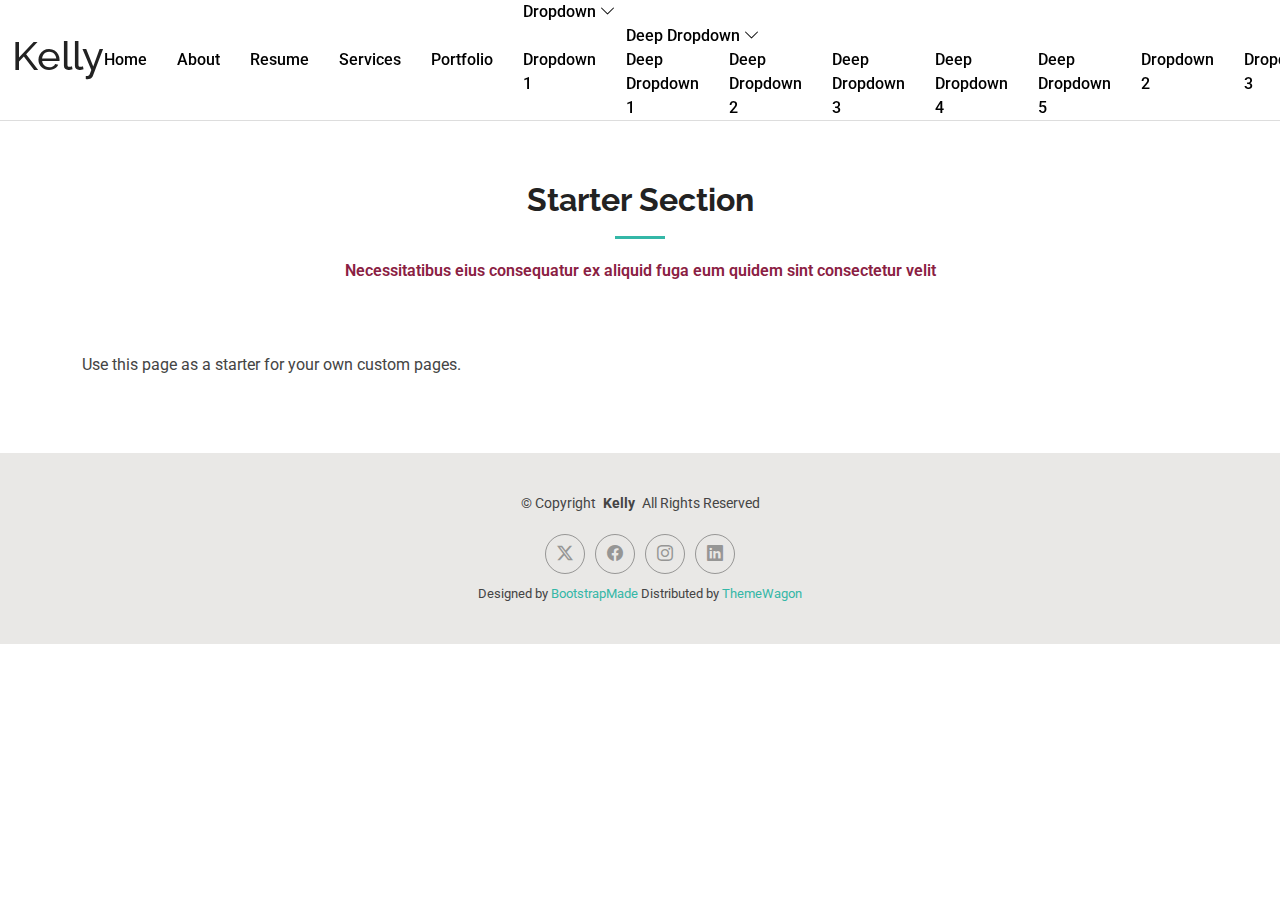
<file: starter-page.html>
<!DOCTYPE html>
<html lang="en">

<head>
  <meta charset="utf-8">
  <meta content="width=device-width, initial-scale=1.0" name="viewport">
  <title>Arcot Industries Private Limited</title>
  <meta name="description" content="">
  <meta name="keywords" content="">

  <!-- Favicons -->
  <link href="assets/img/favicon.png" rel="icon">
  <link href="assets/img/apple-touch-icon.png" rel="apple-touch-icon">

  <!-- Fonts -->
  <link href="https://fonts.googleapis.com" rel="preconnect">
  <link href="https://fonts.gstatic.com" rel="preconnect" crossorigin>
  <link href="https://fonts.googleapis.com/css2?family=Roboto:ital,wght@0,100;0,300;0,400;0,500;0,700;0,900;1,100;1,300;1,400;1,500;1,700;1,900&family=Poppins:ital,wght@0,100;0,200;0,300;0,400;0,500;0,600;0,700;0,800;0,900;1,100;1,200;1,300;1,400;1,500;1,600;1,700;1,800;1,900&family=Raleway:ital,wght@0,100;0,200;0,300;0,400;0,500;0,600;0,700;0,800;0,900;1,100;1,200;1,300;1,400;1,500;1,600;1,700;1,800;1,900&display=swap" rel="stylesheet">

  <!-- Vendor CSS Files -->
  <link href="assets/vendor/bootstrap/css/bootstrap.min.css" rel="stylesheet">
  <link href="assets/vendor/bootstrap-icons/bootstrap-icons.css" rel="stylesheet">
  <link href="assets/vendor/aos/aos.css" rel="stylesheet">
  <link href="assets/vendor/swiper/swiper-bundle.min.css" rel="stylesheet">
  <link href="assets/vendor/glightbox/css/glightbox.min.css" rel="stylesheet">

  <!-- Main CSS File -->
  <link href="assets/css/main.css" rel="stylesheet">

  <!-- =======================================================
  * Template Name: Kelly
  * Template URL: https://bootstrapmade.com/kelly-free-bootstrap-cv-resume-html-template/
  * Updated: Aug 07 2024 with Bootstrap v5.3.3
  * Author: BootstrapMade.com
  * License: https://bootstrapmade.com/license/
  ======================================================== -->
</head>

<body class="starter-page-page">

  <header id="header" class="header d-flex align-items-center light-background sticky-top">
    <div class="container-fluid position-relative d-flex align-items-center justify-content-between">

      <a href="index.html" class="logo d-flex align-items-center me-auto me-xl-0">
        <!-- Uncomment the line below if you also wish to use an image logo -->
        <!-- <img src="assets/img/logo.png" alt=""> -->
        <h1 class="sitename">Kelly</h1>
      </a>

      <nav id="navmenu" class="navmenu">
        <ul>
          <li><a href="index.html">Home</a></li>
          <li><a href="about.html">About</a></li>
          <li><a href="resume.html">Resume</a></li>
          <li><a href="services.html">Services</a></li>
          <li><a href="portfolio.html">Portfolio</a></li>
          <li class="dropdown"><a href="#"><span>Dropdown</span> <i class="bi bi-chevron-down toggle-dropdown"></i></a>
            <ul>
              <li><a href="#">Dropdown 1</a></li>
              <li class="dropdown"><a href="#"><span>Deep Dropdown</span> <i class="bi bi-chevron-down toggle-dropdown"></i></a>
                <ul>
                  <li><a href="#">Deep Dropdown 1</a></li>
                  <li><a href="#">Deep Dropdown 2</a></li>
                  <li><a href="#">Deep Dropdown 3</a></li>
                  <li><a href="#">Deep Dropdown 4</a></li>
                  <li><a href="#">Deep Dropdown 5</a></li>
                </ul>
              </li>
              <li><a href="#">Dropdown 2</a></li>
              <li><a href="#">Dropdown 3</a></li>
              <li><a href="#">Dropdown 4</a></li>
            </ul>
          </li>
          <li><a href="contact.html">Contact</a></li>
        </ul>
        <i class="mobile-nav-toggle d-xl-none bi bi-list"></i>
      </nav>

      <div class="header-social-links">
        <a href="#" class="twitter"><i class="bi bi-twitter-x"></i></a>
        <a href="#" class="facebook"><i class="bi bi-facebook"></i></a>
        <a href="#" class="instagram"><i class="bi bi-instagram"></i></a>
        <a href="#" class="linkedin"><i class="bi bi-linkedin"></i></a>
      </div>

    </div>
  </header>

  <main class="main">

    <!-- Starter Section Section -->
    <section id="starter-section" class="starter-section section">

      <!-- Section Title -->
      <div class="container section-title" data-aos="fade-up">
        <h2>Starter Section</h2>
        <p>Necessitatibus eius consequatur ex aliquid fuga eum quidem sint consectetur velit</p>
      </div><!-- End Section Title -->

      <div class="container" data-aos="fade-up">
        <p>Use this page as a starter for your own custom pages.</p>
      </div>

    </section><!-- /Starter Section Section -->

  </main>

  <footer id="footer" class="footer light-background">

    <div class="container">
      <div class="copyright text-center ">
        <p>© <span>Copyright</span> <strong class="px-1 sitename">Kelly</strong> <span>All Rights Reserved<br></span></p>
      </div>
      <div class="social-links d-flex justify-content-center">
        <a href=""><i class="bi bi-twitter-x"></i></a>
        <a href=""><i class="bi bi-facebook"></i></a>
        <a href=""><i class="bi bi-instagram"></i></a>
        <a href=""><i class="bi bi-linkedin"></i></a>
      </div>
      <div class="credits">
        <!-- All the links in the footer should remain intact. -->
        <!-- You can delete the links only if you've purchased the pro version. -->
        <!-- Licensing information: https://bootstrapmade.com/license/ -->
        <!-- Purchase the pro version with working PHP/AJAX contact form: [buy-url] -->
        Designed by <a href="https://bootstrapmade.com/">BootstrapMade</a> Distributed by <a href=“https://themewagon.com>ThemeWagon
      </div>
    </div>

  </footer>

  <!-- Scroll Top -->
  <a href="#" id="scroll-top" class="scroll-top d-flex align-items-center justify-content-center"><i class="bi bi-arrow-up-short"></i></a>

  <!-- Preloader -->
  <div id="preloader"></div>

  <!-- Vendor JS Files -->
  <script src="assets/vendor/bootstrap/js/bootstrap.bundle.min.js"></script>
  <script src="assets/vendor/php-email-form/validate.js"></script>
  <script src="assets/vendor/aos/aos.js"></script>
  <script src="assets/vendor/waypoints/noframework.waypoints.js"></script>
  <script src="assets/vendor/purecounter/purecounter_vanilla.js"></script>
  <script src="assets/vendor/swiper/swiper-bundle.min.js"></script>
  <script src="assets/vendor/glightbox/js/glightbox.min.js"></script>
  <script src="assets/vendor/imagesloaded/imagesloaded.pkgd.min.js"></script>
  <script src="assets/vendor/isotope-layout/isotope.pkgd.min.js"></script>

  <!-- Main JS File -->
  <script src="assets/js/main.js"></script>

</body>

</html>
</file>
<file: assets/css/main.css>
/**
* Template Name: Kelly
* Template URL: https://bootstrapmade.com/kelly-free-bootstrap-cv-resume-html-template/
* Updated: Aug 07 2024 with Bootstrap v5.3.3
* Author: BootstrapMade.com
* License: https://bootstrapmade.com/license/
*/

/*--------------------------------------------------------------
# Font & Color Variables
# Help: https://bootstrapmade.com/color-system/
--------------------------------------------------------------*/
/* Fonts */
:root {
  --default-font: "Roboto",  system-ui, -apple-system, "Segoe UI", Roboto, "Helvetica Neue", Arial, "Noto Sans", "Liberation Sans", sans-serif, "Apple Color Emoji", "Segoe UI Emoji", "Segoe UI Symbol", "Noto Color Emoji";
  --heading-font: "Raleway",  sans-serif;
  --nav-font: "Poppins",  sans-serif;
}

/* Global Colors - The following color variables are used throughout the website. Updating them here will change the color scheme of the entire website */
:root { 
  --background-color: #ffffff; /* Background color for the entire website, including individual sections */
  --default-color: #444444; /* Default color used for the majority of the text content across the entire website */
  --heading-color: #222222; /* Color for headings, subheadings and title throughout the website */
  --accent-color: #34b7a7; /* Accent color that represents your brand on the website. It's used for buttons, links, and other elements that need to stand out */
  --surface-color: #ffffff; /* The surface color is used as a background of boxed elements within sections, such as cards, icon boxes, or other elements that require a visual separation from the global background. */
  --contrast-color: #ffffff; /* Contrast color for text, ensuring readability against backgrounds of accent, heading, or default colors. */
}

/* Nav Menu Colors - The following color variables are used specifically for the navigation menu. They are separate from the global colors to allow for more customization options */
:root {
  --nav-color: #444444;  /* The default color of the main navmenu links */
  --nav-hover-color: #34b7a7; /* Applied to main navmenu links when they are hovered over or active */
  --nav-mobile-background-color: #ffffff; /* Used as the background color for mobile navigation menu */
  --nav-dropdown-background-color: #ffffff; /* Used as the background color for dropdown items that appear when hovering over primary navigation items */
  --nav-dropdown-color: #444444; /* Used for navigation links of the dropdown items in the navigation menu. */
  --nav-dropdown-hover-color: #34b7a7; /* Similar to --nav-hover-color, this color is applied to dropdown navigation links when they are hovered over. */
}

/* Color Presets - These classes override global colors when applied to any section or element, providing reuse of the sam color scheme. */

.light-background {
  --background-color: #e9e8e6;
  --surface-color: #ffffff;
}

.dark-background {
  --background-color: #060606;
  --default-color: #ffffff;
  --heading-color: #ffffff;
  --surface-color: #252525;
  --contrast-color: #ffffff;
}

/* Smooth scroll */
:root {
  scroll-behavior: smooth;
}

/*--------------------------------------------------------------
# General Styling & Shared Classes
--------------------------------------------------------------*/
body {
  color: var(--default-color);
  background-color: var(--background-color);
  font-family: var(--default-font);
}

a {
  color: var(--accent-color);
  text-decoration: none;
  transition: 0.3s;
}

a:hover {
  color: color-mix(in srgb, var(--accent-color), transparent 25%);
  text-decoration: none;
}

h1,
h2,
h3,
h4,
h5,
h6 {
  color: var(--heading-color);
  font-family: var(--heading-font);
}

/* PHP Email Form Messages
------------------------------*/
.php-email-form .error-message {
  display: none;
  background: #df1529;
  color: #ffffff;
  text-align: left;
  padding: 15px;
  margin-bottom: 24px;
  font-weight: 600;
}

.php-email-form .sent-message {
  display: none;
  color: #ffffff;
  background: #059652;
  text-align: center;
  padding: 15px;
  margin-bottom: 24px;
  font-weight: 600;
}

.php-email-form .loading {
  display: none;
  background: var(--surface-color);
  text-align: center;
  padding: 15px;
  margin-bottom: 24px;
}

.php-email-form .loading:before {
  content: "";
  display: inline-block;
  border-radius: 50%;
  width: 24px;
  height: 24px;
  margin: 0 10px -6px 0;
  border: 3px solid var(--accent-color);
  border-top-color: var(--surface-color);
  animation: php-email-form-loading 1s linear infinite;
}

@keyframes php-email-form-loading {
  0% {
    transform: rotate(0deg);
  }

  100% {
    transform: rotate(360deg);
  }
}

/*--------------------------------------------------------------
# Global Header
--------------------------------------------------------------*/
header {
      background: #fff;
      border-bottom: 1px solid #ddd;
    }

    
    .header-wrap {
      display: flex;
      justify-content: space-between;
      align-items: center;
      padding: 20px 60px;
    }

    .logo {
      max-height: 60px;
    }

    .navmenu {
      display: flex;
    }

    .navmenu ul {
      list-style: none;
      margin: 0;
      padding: 0;
      display: flex;
      align-items: center;
      gap: 30px;
    }

    .navmenu ul li {
      position: relative;
    }

    .navmenu ul li a {
      text-decoration: none;
      color: #000;
      font-weight: 500;
    }

    .mega-menu {
      position: absolute;
      top: 100%;
      left: 0;
      width: 100vw;
      background: #fff;
      box-shadow: 0 8px 16px rgba(0, 0, 0, 0.1);
      display: none;
      padding: 30px 60px;
      z-index: 1000;
    }

    .mega-menu.show {
      top: 100px;
      display: block;
    }

    .section-title {
      font-weight: 600;
      color: #8a2042;
      margin-bottom: 10px;
    }

    .underline {
      height: 2px;
      background: #8a2042;
      width: 40px;
      margin-bottom: 15px;
    }

    .description {
      font-size: 14px;
      color: #333;
    }

    .mega-menu a {
      font-size: 14px;
      color: #000;
      text-decoration: none;
      display: inline-block;
      margin: 0 20px 10px 0;
      min-width: 180px;
    }

    .mega-menu a:hover {
      text-decoration: underline;
    }

    .menu-toggle {
      display: none;
      font-size: 28px;
      background: none;
      border: none;
    }

    /* Mobile View */
    @media (max-width: 768px) {
      .header-wrap {
        padding: 15px 20px;
      }

      .menu-toggle {
        display: block;
        position: absolute;
        right: 20px;
        top: 22px;
        z-index: 1001;
      }

      .navmenu {
        width: 100%;
        flex-direction: column;
        display: none;
      }

      .navmenu.show {
        display: flex;
        padding-top: 70px;
      }

      .navmenu ul {
        flex-direction: column;
        gap: 15px;
        width: 100%;
        padding: 0 20px;
      }

      .mega-menu {
        position: static;
        padding: 20px;
        display: none;
      }

      .mega-menu.show {
        display: block;
        top: auto;
      }

      .mega-menu .row {
        flex-direction: column;
      }

      .mega-menu .d-flex {
        flex-direction: column;
      }

      .mega-menu a {
        min-width: unset;
        margin: 5px 0;
      }
    }


/*--------------------------------------------------------------
# Navigation Menu
--------------------------------------------------------------*/
/* Desktop Navigation */

/*--------------------------------------------------------------
# Global Footer
--------------------------------------------------------------*/
.footer {
  color: var(--default-color);
  background-color: var(--background-color);
  font-size: 14px;
  padding: 40px 0;
  position: relative;
}

.footer .copyright p {
  margin-bottom: 0;
}

.footer .social-links {
  margin-top: 20px;
}

.footer .social-links a {
  display: flex;
  align-items: center;
  justify-content: center;
  width: 40px;
  height: 40px;
  border-radius: 50%;
  border: 1px solid color-mix(in srgb, var(--default-color), transparent 50%);
  font-size: 16px;
  color: color-mix(in srgb, var(--default-color), transparent 50%);
  margin: 0 5px;
  transition: 0.3s;
}

.footer .social-links a:hover {
  color: var(--accent-color);
  border-color: var(--accent-color);
}

.footer .credits {
  margin-top: 10px;
  font-size: 13px;
  text-align: center;
}

/*--------------------------------------------------------------
# Preloader
--------------------------------------------------------------*/
#preloader {
  position: fixed;
  inset: 0;
  z-index: 9999;
  overflow: hidden;
  background-color: var(--background-color);
  transition: all 0.6s ease-out;
  width: 100%;
  height: 100vh;
}

#preloader:before,
#preloader:after {
  content: "";
  position: absolute;
  border: 4px solid var(--accent-color);
  border-radius: 50%;
  animation: animate-preloader 2s cubic-bezier(0, 0.2, 0.8, 1) infinite;
}

#preloader:after {
  animation-delay: -0.5s;
}

@keyframes animate-preloader {
  0% {
    width: 10px;
    height: 10px;
    top: calc(50% - 5px);
    left: calc(50% - 5px);
    opacity: 1;
  }

  100% {
    width: 72px;
    height: 72px;
    top: calc(50% - 36px);
    left: calc(50% - 36px);
    opacity: 0;
  }
}

/*--------------------------------------------------------------
# Scroll Top Button
--------------------------------------------------------------*/
.scroll-top {
  position: fixed;
  visibility: hidden;
  opacity: 0;
  right: 15px;
  bottom: -15px;
  z-index: 99999;
  background-color: var(--accent-color);
  width: 44px;
  height: 44px;
  border-radius: 50px;
  transition: all 0.4s;
}

.scroll-top i {
  font-size: 24px;
  color: var(--contrast-color);
  line-height: 0;
}

.scroll-top:hover {
  background-color: color-mix(in srgb, var(--accent-color), transparent 20%);
  color: var(--contrast-color);
}

.scroll-top.active {
  visibility: visible;
  opacity: 1;
  bottom: 15px;
}

/*--------------------------------------------------------------
# Disable aos animation delay on mobile devices
--------------------------------------------------------------*/
@media screen and (max-width: 768px) {
  [data-aos-delay] {
    transition-delay: 0 !important;
  }
}

/*--------------------------------------------------------------
# Global Page Titles & Breadcrumbs
--------------------------------------------------------------*/
.page-title {
  color: var(--default-color);
  background-color: var(--background-color);
  padding: 25px 0;
  position: relative;
  border-bottom: 1px solid color-mix(in srgb, var(--default-color), transparent 85%);
}

.page-title h1 {
  font-size: 24px;
  font-weight: 400;
}

.page-title .breadcrumbs ol {
  display: flex;
  flex-wrap: wrap;
  list-style: none;
  padding: 0;
  margin: 0;
  font-size: 14px;
  font-weight: 400;
}

.page-title .breadcrumbs ol li+li {
  padding-left: 10px;
}

.page-title .breadcrumbs ol li+li::before {
  content: "/";
  display: inline-block;
  padding-right: 10px;
  color: color-mix(in srgb, var(--default-color), transparent 70%);
}

/*--------------------------------------------------------------
# Global Sections
--------------------------------------------------------------*/
section,
.section {
  color: var(--default-color);
  background-color: var(--background-color);
  padding: 60px 0;
  scroll-margin-top: 100px;
  overflow: clip;
}

@media (max-width: 1199px) {

  section,
  .section {
    scroll-margin-top: 66px;
  }
}

/*--------------------------------------------------------------
# Global Section Titles
--------------------------------------------------------------*/
.section-title {
  text-align: center;
  padding-bottom: 60px;
  position: relative;
}

.section-title h2 {
  font-size: 32px;
  font-weight: 700;
  margin-bottom: 20px;
  padding-bottom: 20px;
  position: relative;
}

.section-title h2:after {
  content: "";
  position: absolute;
  display: block;
  width: 50px;
  height: 3px;
  background: var(--accent-color);
  left: 0;
  right: 0;
  bottom: 0;
  margin: auto;
}

.section-title p {
  margin-bottom: 0;
}

/*--------------------------------------------------------------
# Hero Section
--------------------------------------------------------------*/
.hero {
  width: 100%;
  min-height: calc(100vh - 82px);
  position: relative;
  padding: 80px 0;
  display: flex;
  align-items: center;
  justify-content: center;
}

@media (max-width: 1200px) {
  .hero {
    min-height: calc(100vh - 68px);
  }
}

.hero img {
  position: absolute;
  inset: 0;
  display: block;
  width: 100%;
  height: 100%;
  object-fit: cover;
  z-index: 1;
}

.hero .container {
  position: relative;
  z-index: 3;
}

.hero h2 {
  margin: 0;
  font-size: 48px;
  font-weight: 700;
}

.hero p {
  margin: 10px 0 0 0;
  font-size: 24px;
  color: var(--heading-color);
}

.hero .btn-get-started {
  color: var(--contrast-color);
  background: var(--accent-color);
  font-family: var(--heading-font);
  text-transform: uppercase;
  font-weight: 600;
  font-size: 12px;
  letter-spacing: 1px;
  display: inline-block;
  padding: 12px 40px;
  border-radius: 50px;
  transition: 0.5s;
  margin-top: 30px;
}

.hero .btn-get-started:hover {
  background: color-mix(in srgb, var(--accent-color) 90%, white 20%);
}

@media (max-width: 768px) {
  .hero h2 {
    font-size: 32px;
  }

  .hero p {
    font-size: 18px;
  }
}

/*--------------------------------------------------------------
# About Section
--------------------------------------------------------------*/
.about .content h2 {
  font-weight: 700;
  font-size: 24px;
}

.about .content ul {
  list-style: none;
  padding: 0;
}

.about .content ul li {
  margin-bottom: 20px;
  display: flex;
  align-items: center;
}

.about .content ul strong {
  margin-right: 10px;
}

.about .content ul i {
  font-size: 16px;
  margin-right: 5px;
  color: var(--accent-color);
  line-height: 0;
}

/*--------------------------------------------------------------
# Skills Section
--------------------------------------------------------------*/
.skills .progress {
  height: 60px;
  display: block;
  background: none;
  border-radius: 0;
}

.skills .progress .skill {
  color: var(--heading-color);
  padding: 0;
  margin: 0 0 6px 0;
  text-transform: uppercase;
  display: block;
  font-weight: 600;
  font-family: var(--heading-font);
}

.skills .progress .skill .val {
  float: right;
  font-style: normal;
}

.skills .progress-bar-wrap {
  background: color-mix(in srgb, var(--default-color), transparent 90%);
  height: 10px;
}

.skills .progress-bar {
  width: 1px;
  height: 10px;
  transition: 0.9s;
  background-color: var(--accent-color);
}

/*--------------------------------------------------------------
# Stats Section
--------------------------------------------------------------*/
.stats .stats-item {
  padding: 30px;
  width: 100%;
}

.stats .stats-item span {
  color: var(--heading-color);
  font-size: 48px;
  display: block;
  font-weight: 700;
  margin-bottom: 20px;
  padding-bottom: 20px;
  position: relative;
}

.stats .stats-item span:after {
  content: "";
  position: absolute;
  display: block;
  width: 25px;
  height: 3px;
  background: var(--accent-color);
  left: 0;
  right: 0;
  bottom: 0;
  margin: auto;
}

.stats .stats-item p {
  color: color-mix(in srgb, var(--default-color), transparent 40%);
  padding: 0;
  margin: 0;
  font-family: var(--heading-font);
  font-weight: 500;
}

/*--------------------------------------------------------------
# Testimonials Section
--------------------------------------------------------------*/
.testimonials .section-header {
  margin-bottom: 40px;
}

.testimonials .testimonials-carousel,
.testimonials .testimonials-slider {
  overflow: hidden;
}

.testimonials .testimonial-item {
  text-align: center;
}

.testimonials .testimonial-item .testimonial-img {
  width: 120px;
  border-radius: 50%;
  border: 4px solid var(--background-color);
  margin: 0 auto;
}

.testimonials .testimonial-item h3 {
  font-size: 20px;
  font-weight: bold;
  margin: 10px 0 5px 0;
}

.testimonials .testimonial-item h4 {
  font-size: 14px;
  color: color-mix(in srgb, var(--default-color), transparent 40%);
  margin: 0 0 15px 0;
}

.testimonials .testimonial-item .stars {
  margin-bottom: 15px;
}

.testimonials .testimonial-item .stars i {
  color: #ffc107;
  margin: 0 1px;
}

.testimonials .testimonial-item .quote-icon-left,
.testimonials .testimonial-item .quote-icon-right {
  color: color-mix(in srgb, var(--accent-color), transparent 50%);
  font-size: 26px;
  line-height: 0;
}

.testimonials .testimonial-item .quote-icon-left {
  display: inline-block;
  left: -5px;
  position: relative;
}

.testimonials .testimonial-item .quote-icon-right {
  display: inline-block;
  right: -5px;
  position: relative;
  top: 10px;
  transform: scale(-1, -1);
}

.testimonials .testimonial-item p {
  font-style: italic;
  margin: 0 auto 15px auto;
}

.testimonials .swiper-wrapper {
  height: auto;
}

.testimonials .swiper-pagination {
  margin-top: 20px;
  position: relative;
}

.testimonials .swiper-pagination .swiper-pagination-bullet {
  width: 12px;
  height: 12px;
  opacity: 1;
  background-color: color-mix(in srgb, var(--default-color), transparent 85%);
}

.testimonials .swiper-pagination .swiper-pagination-bullet-active {
  background-color: var(--accent-color);
}

@media (min-width: 992px) {
  .testimonials .testimonial-item p {
    width: 80%;
  }
}

/*--------------------------------------------------------------
# Resume Section
--------------------------------------------------------------*/
.resume .resume-title {
  color: var(--heading-color);
  font-size: 26px;
  font-weight: 700;
  margin-top: 20px;
  margin-bottom: 20px;
}

.resume .resume-item {
  padding: 0 0 20px 20px;
  margin-top: -2px;
  border-left: 2px solid var(--accent-color);
  position: relative;
}

.resume .resume-item h4 {
  line-height: 18px;
  font-size: 18px;
  font-weight: 600;
  text-transform: uppercase;
  color: color-mix(in srgb, var(--default-color), transparent 20%);
  margin-bottom: 10px;
}

.resume .resume-item h5 {
  font-size: 16px;
  padding: 5px 15px;
  display: inline-block;
  font-weight: 600;
  margin-bottom: 10px;
}

.resume .resume-item ul {
  padding-left: 20px;
}

.resume .resume-item ul li {
  padding-bottom: 10px;
}

.resume .resume-item:last-child {
  padding-bottom: 0;
}

.resume .resume-item::before {
  content: "";
  position: absolute;
  width: 16px;
  height: 16px;
  border-radius: 50px;
  left: -9px;
  top: 0;
  background: var(--background-color);
  border: 2px solid var(--accent-color);
}

/*--------------------------------------------------------------
# Services Section
--------------------------------------------------------------*/
.services .service-item {
  background-color: var(--surface-color);
  box-shadow: 0px 5px 90px 0px rgba(0, 0, 0, 0.1);
  height: 100%;
  padding: 60px 30px;
  text-align: center;
  transition: 0.3s;
  border-radius: 5px;
}

.services .service-item .icon {
  margin: 0 auto;
  width: 100px;
  height: 100px;
  display: flex;
  align-items: center;
  justify-content: center;
  transition: ease-in-out 0.3s;
  position: relative;
}

.services .service-item .icon i {
  font-size: 36px;
  transition: 0.5s;
  position: relative;
}

.services .service-item .icon svg {
  position: absolute;
  top: 0;
  left: 0;
}

.services .service-item .icon svg path {
  transition: 0.5s;
  fill: color-mix(in srgb, var(--default-color), transparent 95%);
}

.services .service-item h3 {
  font-weight: 700;
  margin: 10px 0 15px 0;
  font-size: 22px;
}

.services .service-item p {
  line-height: 24px;
  font-size: 14px;
  margin-bottom: 0;
}

.services .service-item:hover {
  box-shadow: 0px 5px 35px 0px rgba(0, 0, 0, 0.1);
}

.services .service-item.item-cyan i {
  color: #0dcaf0;
}

.services .service-item.item-cyan:hover .icon i {
  color: #fff;
}

.services .service-item.item-cyan:hover .icon path {
  fill: #0dcaf0;
}

.services .service-item.item-orange i {
  color: #fd7e14;
}

.services .service-item.item-orange:hover .icon i {
  color: #fff;
}

.services .service-item.item-orange:hover .icon path {
  fill: #fd7e14;
}

.services .service-item.item-teal i {
  color: #20c997;
}

.services .service-item.item-teal:hover .icon i {
  color: #fff;
}

.services .service-item.item-teal:hover .icon path {
  fill: #20c997;
}

.services .service-item.item-red i {
  color: #df1529;
}

.services .service-item.item-red:hover .icon i {
  color: #fff;
}

.services .service-item.item-red:hover .icon path {
  fill: #df1529;
}

.services .service-item.item-indigo i {
  color: #6610f2;
}

.services .service-item.item-indigo:hover .icon i {
  color: #fff;
}

.services .service-item.item-indigo:hover .icon path {
  fill: #6610f2;
}

.services .service-item.item-pink i {
  color: #f3268c;
}

.services .service-item.item-pink:hover .icon i {
  color: #fff;
}

.services .service-item.item-pink:hover .icon path {
  fill: #f3268c;
}

/*--------------------------------------------------------------
# Portfolio Section
--------------------------------------------------------------*/
.portfolio .portfolio-filters {
  padding: 0;
  margin: 0 auto 20px auto;
  list-style: none;
  text-align: center;
}

.portfolio .portfolio-filters li {
  cursor: pointer;
  display: inline-block;
  padding: 8px 20px 10px 20px;
  margin: 0;
  font-size: 15px;
  font-weight: 500;
  line-height: 1;
  margin-bottom: 5px;
  border-radius: 50px;
  transition: all 0.3s ease-in-out;
  font-family: var(--heading-font);
}

.portfolio .portfolio-filters li:hover,
.portfolio .portfolio-filters li.filter-active {
  color: var(--contrast-color);
  background-color: var(--accent-color);
}

.portfolio .portfolio-filters li:first-child {
  margin-left: 0;
}

.portfolio .portfolio-filters li:last-child {
  margin-right: 0;
}

@media (max-width: 575px) {
  .portfolio .portfolio-filters li {
    font-size: 14px;
    margin: 0 0 10px 0;
  }
}

.portfolio .portfolio-item {
  position: relative;
  overflow: hidden;
}

.portfolio .portfolio-item .portfolio-info {
  opacity: 0;
  position: absolute;
  left: 12px;
  right: 12px;
  bottom: -100%;
  z-index: 3;
  transition: all ease-in-out 0.5s;
  background: color-mix(in srgb, var(--surface-color), transparent 10%);
  padding: 15px;
}

.portfolio .portfolio-item .portfolio-info h4 {
  font-size: 18px;
  font-weight: 600;
  padding-right: 50px;
}

.portfolio .portfolio-item .portfolio-info p {
  color: color-mix(in srgb, var(--default-color), transparent 30%);
  font-size: 14px;
  margin-bottom: 0;
  padding-right: 50px;
}

.portfolio .portfolio-item .portfolio-info .preview-link,
.portfolio .portfolio-item .portfolio-info .details-link {
  position: absolute;
  right: 50px;
  font-size: 24px;
  top: calc(50% - 14px);
  color: color-mix(in srgb, var(--default-color), transparent 30%);
  transition: 0.3s;
  line-height: 0;
}

.portfolio .portfolio-item .portfolio-info .preview-link:hover,
.portfolio .portfolio-item .portfolio-info .details-link:hover {
  color: var(--accent-color);
}

.portfolio .portfolio-item .portfolio-info .details-link {
  right: 14px;
  font-size: 28px;
}

.portfolio .portfolio-item:hover .portfolio-info {
  opacity: 1;
  bottom: 0;
}

/*--------------------------------------------------------------
# Portfolio Details Section
--------------------------------------------------------------*/
.portfolio-details .portfolio-details-slider img {
  width: 100%;
}

.portfolio-details .portfolio-details-slider .swiper-pagination {
  margin-top: 20px;
  position: relative;
}

.portfolio-details .portfolio-details-slider .swiper-pagination .swiper-pagination-bullet {
  width: 12px;
  height: 12px;
  background-color: color-mix(in srgb, var(--default-color), transparent 85%);
  opacity: 1;
}

.portfolio-details .portfolio-details-slider .swiper-pagination .swiper-pagination-bullet-active {
  background-color: var(--accent-color);
}

.portfolio-details .portfolio-info {
  background-color: var(--surface-color);
  padding: 30px;
  box-shadow: 0px 0 30px rgba(0, 0, 0, 0.1);
}

.portfolio-details .portfolio-info h3 {
  font-size: 22px;
  font-weight: 700;
  margin-bottom: 20px;
  padding-bottom: 20px;
  border-bottom: 1px solid color-mix(in srgb, var(--default-color), transparent 85%);
}

.portfolio-details .portfolio-info ul {
  list-style: none;
  padding: 0;
  font-size: 15px;
}

.portfolio-details .portfolio-info ul li+li {
  margin-top: 10px;
}

.portfolio-details .portfolio-description {
  padding-top: 30px;
}

.portfolio-details .portfolio-description h2 {
  font-size: 26px;
  font-weight: 700;
  margin-bottom: 20px;
}

.portfolio-details .portfolio-description p {
  padding: 0;
  color: color-mix(in srgb, var(--default-color), transparent 30%);
}

/*--------------------------------------------------------------
# Contact Section
--------------------------------------------------------------*/
.contact .info-wrap {
  background-color: var(--surface-color);
  box-shadow: 0px 0px 20px rgba(0, 0, 0, 0.1);
  padding: 30px;
}

@media (max-width: 575px) {
  .contact .info-wrap {
    padding: 20px;
  }
}

.contact .info-item {
  margin-bottom: 40px;
}

.contact .info-item i {
  font-size: 20px;
  color: var(--accent-color);
  background: color-mix(in srgb, var(--accent-color), transparent 92%);
  width: 44px;
  height: 44px;
  display: flex;
  justify-content: center;
  align-items: center;
  border-radius: 50px;
  transition: all 0.3s ease-in-out;
  margin-right: 15px;
}

.contact .info-item h3 {
  padding: 0;
  font-size: 18px;
  font-weight: 700;
  margin-bottom: 5px;
}

.contact .info-item p {
  padding: 0;
  margin-bottom: 0;
  font-size: 14px;
}

.contact .info-item:hover i {
  background: var(--accent-color);
  color: var(--contrast-color);
}

.contact .php-email-form {
  background-color: var(--surface-color);
  height: 100%;
  padding: 30px;
  box-shadow: 0px 0px 20px rgba(0, 0, 0, 0.1);
}

@media (max-width: 575px) {
  .contact .php-email-form {
    padding: 20px;
  }
}

.contact .php-email-form input[type=text],
.contact .php-email-form input[type=email],
.contact .php-email-form textarea {
  font-size: 14px;
  padding: 10px 15px;
  box-shadow: none;
  border-radius: 0;
  color: var(--default-color);
  background-color: var(--surface-color);
  border-color: color-mix(in srgb, var(--default-color), transparent 80%);
}

.contact .php-email-form input[type=text]:focus,
.contact .php-email-form input[type=email]:focus,
.contact .php-email-form textarea:focus {
  border-color: var(--accent-color);
}

.contact .php-email-form input[type=text]::placeholder,
.contact .php-email-form input[type=email]::placeholder,
.contact .php-email-form textarea::placeholder {
  color: color-mix(in srgb, var(--default-color), transparent 70%);
}

.contact .php-email-form button[type=submit] {
  color: var(--contrast-color);
  background: var(--accent-color);
  border: 0;
  padding: 10px 30px;
  transition: 0.4s;
  border-radius: 50px;
}

.contact .php-email-form button[type=submit]:hover {
  background: color-mix(in srgb, var(--accent-color), transparent 25%);
}

/*--------------------------------------------------------------
# Starter Section Section
--------------------------------------------------------------*/
.starter-section {
  /* Add your styles here */
}
</file>
